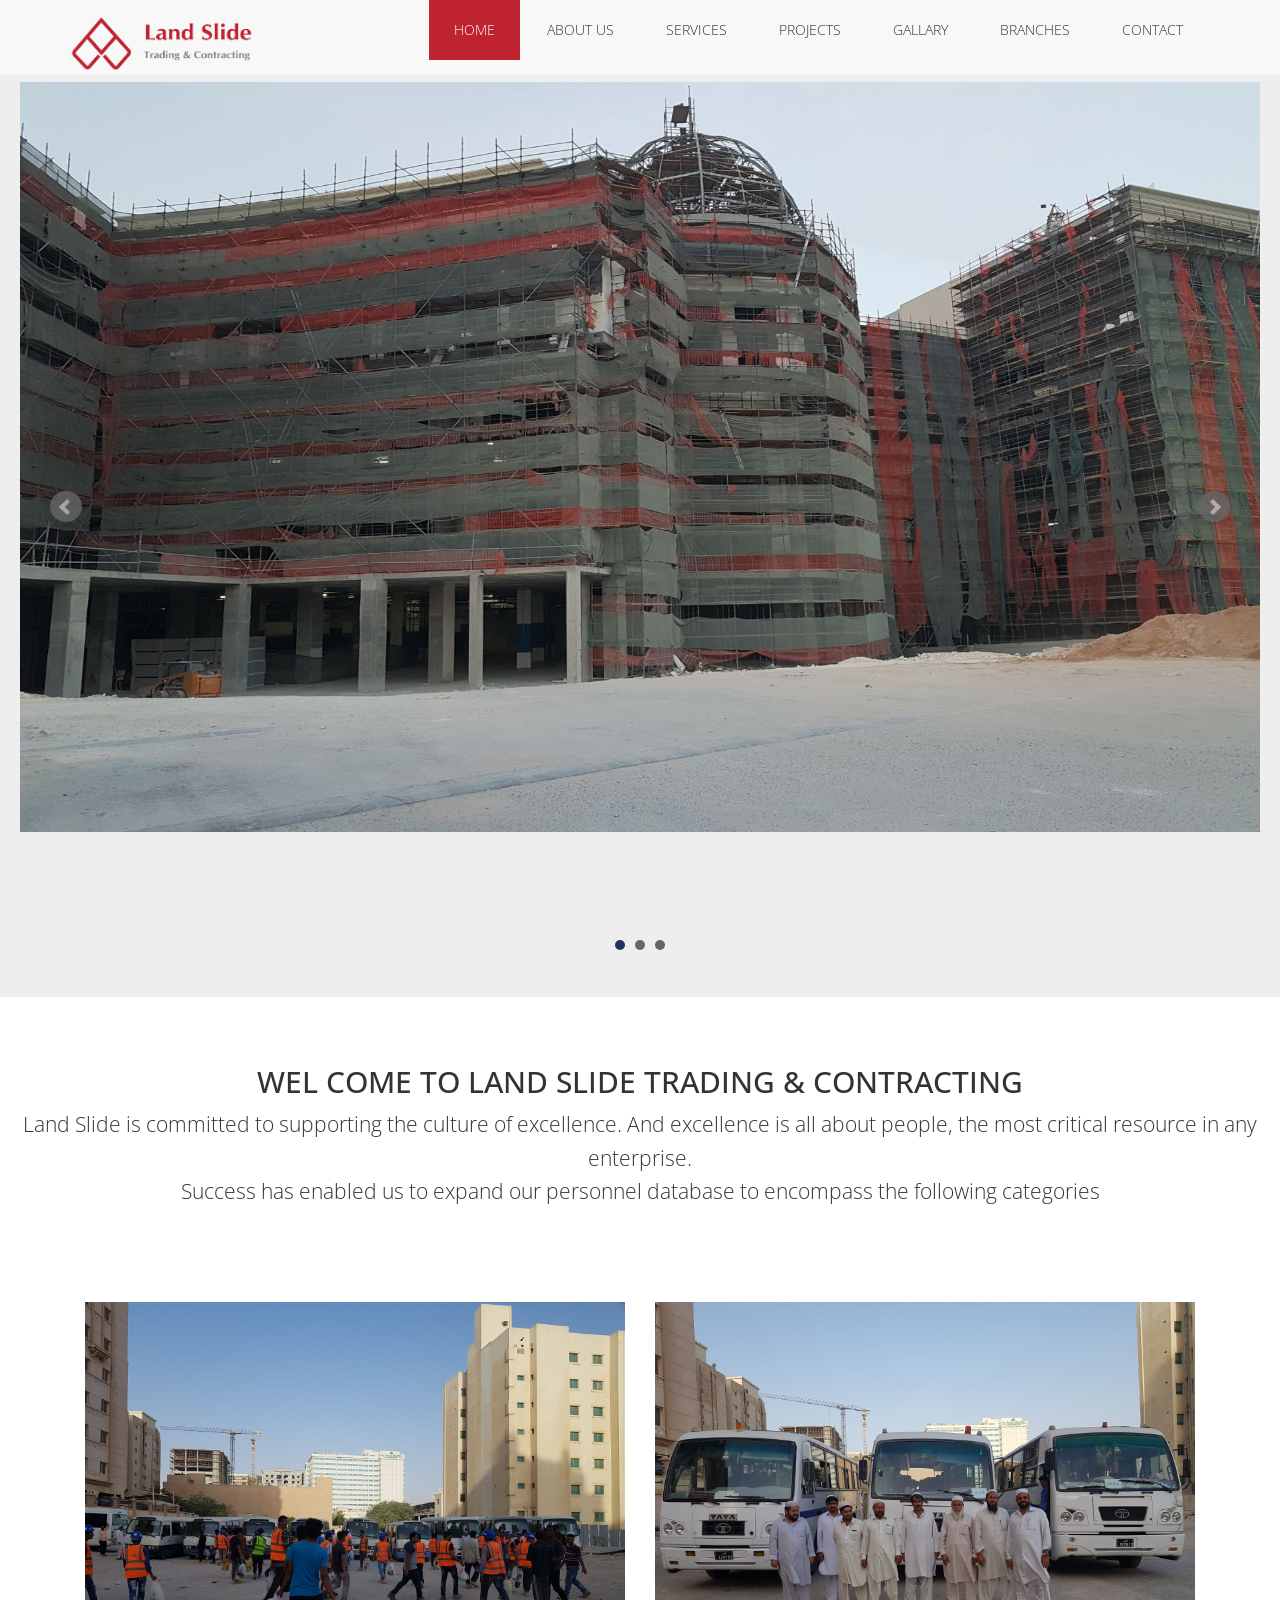
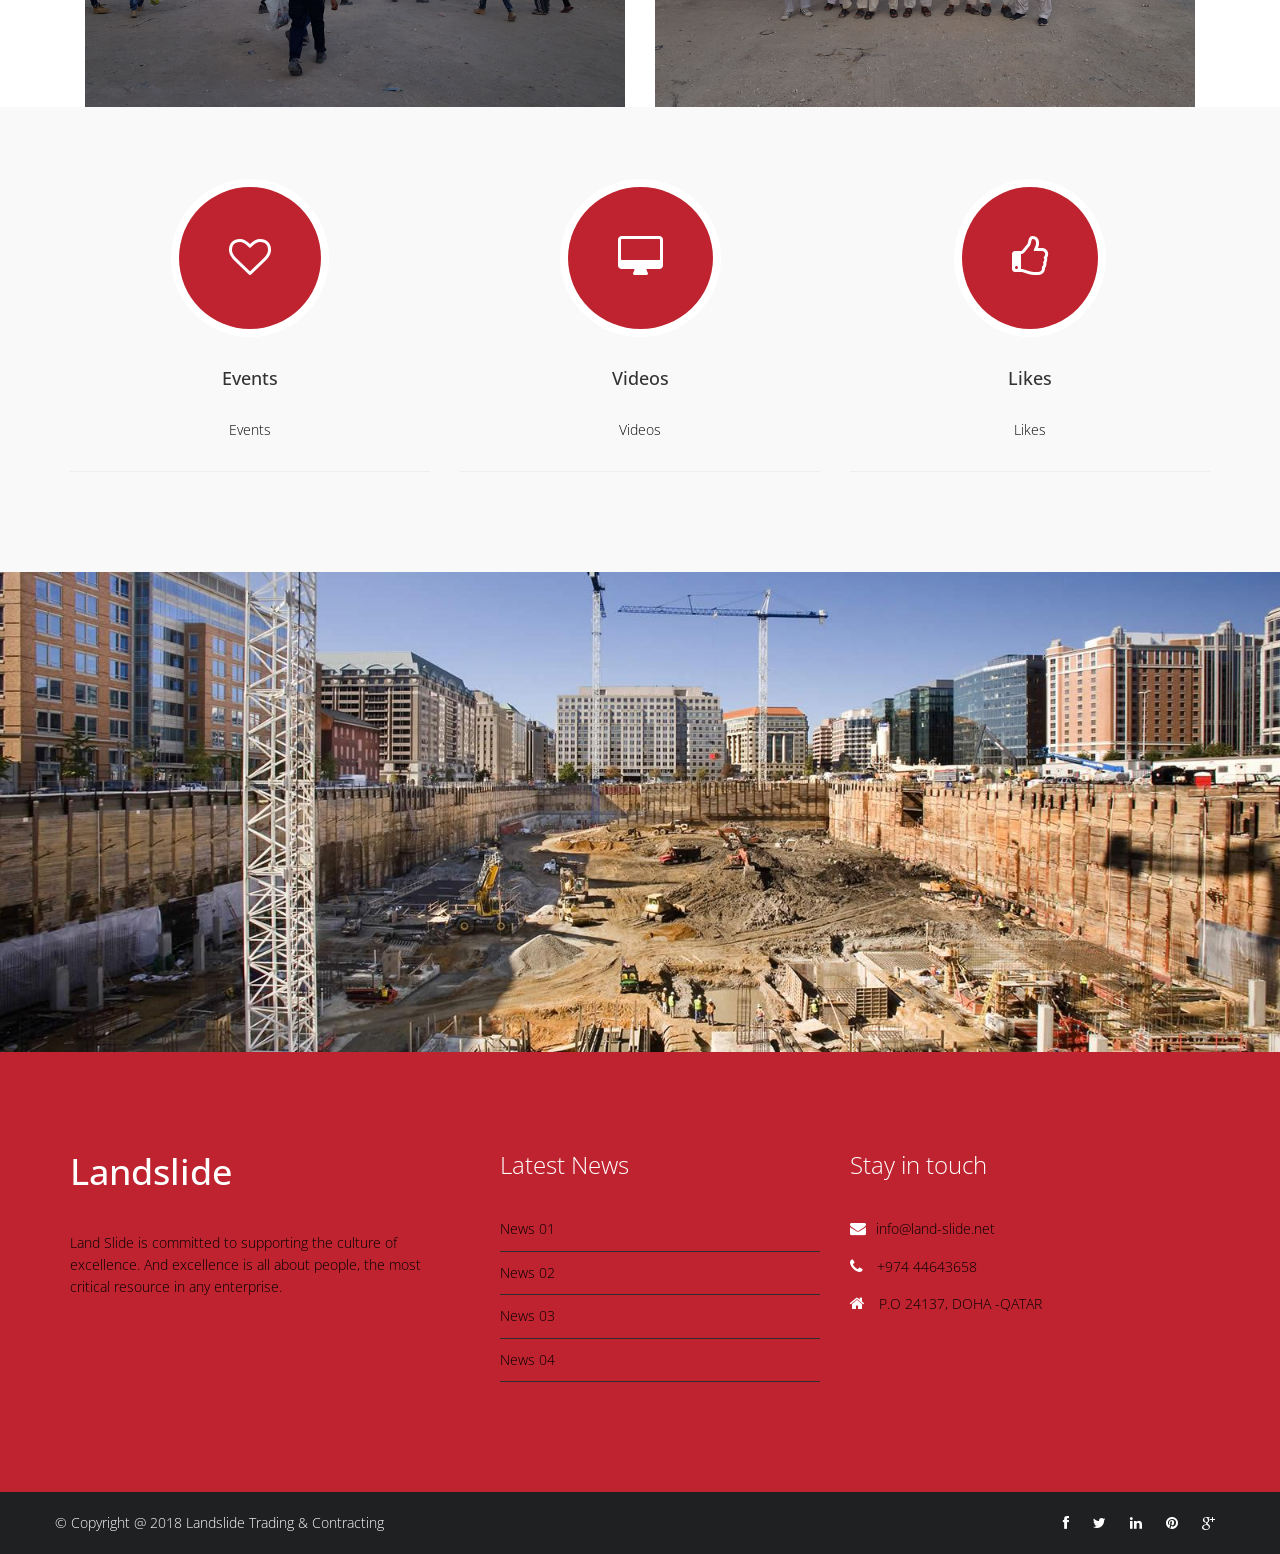
<file: index.html>
<!DOCTYPE html>
<html lang="en">
  <head>
    <meta charset="utf-8">
    <meta http-equiv="X-UA-Compatible" content="IE=edge">
    <meta name="viewport" content="width=device-width, initial-scale=1">
    <title>Landslide Trading & Contracting | Home</title>
	<link rel="shortcut icon" type="image/x-icon" href="img/portfolio/faviconicon-01.png">
    
    <!-- Bootstrap -->
    <link href="css/bootstrap.min.css" rel="stylesheet">
	<link rel="stylesheet" href="css/animate.css">
	<link rel="stylesheet" href="css/font-awesome.min.css">
	<link rel="stylesheet" href="css/jquery.bxslider.css">
	<link href="css/style.css" rel="stylesheet">
    <!-- HTML5 shim and Respond.js for IE8 support of HTML5 elements and media queries -->
    <!-- WARNING: Respond.js doesn't work if you view the page via file:// -->
    <!--[if lt IE 9]>
      <script src="https://oss.maxcdn.com/html5shiv/3.7.2/html5shiv.min.js"></script>
      <script src="https://oss.maxcdn.com/respond/1.4.2/respond.min.js"></script>
    <![endif]-->
  </head>
  <body>
	<nav class="navbar navbar-default navbar-fixed-top" role="navigation">
		<div class="container">
			<!-- Brand and toggle get grouped for better mobile display -->
			<div class="navbar-header">
				<button type="button" class="navbar-toggle collapsed" data-toggle="collapse" data-target=".navbar-collapse.collapse">
					<span class="sr-only">Toggle navigation</span>
					<span class="icon-bar"></span>
					<span class="icon-bar"></span>
					<span class="icon-bar"></span>
				</button>
				<a class="navbar-brand" href="index.html"><img src="img/portfolio/logo-01.png" height="58" width="185" alt=""/></a>
			</div>
			<div class="navbar-collapse collapse">							
				<div class="menu">
					<ul class="nav nav-tabs" role="tablist">
						<li role="presentation" class="active"><a href="index.html">Home</a></li>
						<li role="presentation"><a href="about_us.html">About Us</a></li>
						<li role="presentation"><a href="services.html">Services</a></li>
						<li role="presentation"><a href="projects.html">Projects</a></li>
                        <li role="presentation"><a href="gallery.html">Gallary</a></li>
                        <li role="presentation"><a href="branches.html">Branches</a></li>
						<li role="presentation"><a href="contact.html">Contact</a></li>						
					</ul>
				</div>
			</div>			
		</div>
	</nav>
	
	<div class="slider">
		<div class="img-responsive">
			<ul class="bxslider">				
				<li><img src="img/8.jpeg" height="750" width="1500" alt=""/></li>								
				<li><img src="img/gallery_photos/18.jpeg" height="850" width="1500" alt=""/></li>	
				<li><img src="img/gallery_photos/26.jpeg" height="850" width="1500" alt=""/></li>			
			</ul>
		</div>	
    </div>
	
	<div class="jumbotron">
		<h2>WEL COME TO LAND SLIDE TRADING & CONTRACTING </h2>
		<p>
		Land Slide is committed to supporting the culture of excellence. And excellence is all about people, the most critical resource in any enterprise. <br>
        Success has enabled us to expand our personnel database to encompass the following categories
	  </p>
	</div>
	
	<div class="container">
		<div class="col-md-6" >
			<img src="img/gallery_photos/14.jpeg" alt="" class="img-responsive" />
		</div>
		<div class="col-md-6" >
			<img src="img/gallery_photos/19.jpeg" alt="" class="img-responsive" />
		</div>
	</div>
	<section class="box">
		<div class="container">
			<div class="row">				
				<div class="col-md-4">
					<div class="wow bounceIn" data-wow-offset="0" data-wow-delay="0.4s">
						<div class="services">											
							<div class="icons">
								<i class="fa fa-heart-o fa-3x"></i>
							</div>
							<h4>Events</h4>	
							<p>
							Events
							</p>
						</div>
					</div>
					<hr>
				</div>
				
				<div class="col-md-4">
					<div class="wow bounceIn" data-wow-offset="0" data-wow-delay="0.8s">
						<div class="services">											
							<div class="icons">
								<i class="fa fa-desktop fa-3x"></i>
							</div>
							<h4>Videos</h4>
							<p>
							Videos
							</p>							
						</div>
					</div>
					<hr>
				</div>
				
				<div class="col-md-4">
					<div class="wow bounceIn" data-wow-offset="0" data-wow-delay="1.2s">
						<div class="services">												
							<div class="icons">
								<i class="fa fa-thumbs-o-up fa-3x"></i>
							</div>
							<h4>Likes</h4>
							<p>
							Likes
							</p>							
						</div>
					</div>
					<hr>
				</div>
				</div>
		</div>
	</section>
	
	<div class="gallery">
		<img src="img/9.jpg" alt="" class="img-responsive" />		
	</div>
	
	<footer>
		<div class="inner-footer">
			<div class="container">
				<div class="row">
					<div class="col-md-4 f-about">
						<a href="index.html"><h1>Landslide</h1></a>
						<p>Land Slide is committed to supporting the culture of excellence. And excellence is all about people, the most critical resource in any enterprise.</p>
						
					</div>
					<div class="col-md-4 l-posts">
						<h3 class="widgetheading">Latest News</h3>
						<ul>
							<li><a href="#">News 01</a></li>
							<li><a href="#">News 02</a></li>
							<li><a href="#">News 03</a></li>
							<li><a href="#">News 04</a></li>
						</ul>
					</div>
					<div class="col-md-4 f-contact">
						<h3 class="widgetheading">Stay in touch</h3>
						<a href="#"><p><i class="fa fa-envelope"></i>info@land-slide.net</p></a>
						<p><i class="fa fa-phone"></i> +974 44643658</p>
						<p><i class="fa fa-home"></i> P.O 24137, DOHA -QATAR </p>
					</div>
				</div>
			</div>
		</div>
			
		<div class="last-div">
			<div class="container">
				<div class="row">					
					<div class="copyright">
					© Copyright @ 2018 <a href="index.html">Landslide Trading & Contracting</a>
					</div>	
                    <!-- 
                        All links in the footer should remain intact. 
                        Licenseing information is available at: http://bootstraptaste.com/license/
                        You can buy this theme without footer links online at: http://bootstraptaste.com/buy/?theme=MeFamily
                    -->				
				
		
					<ul class="social-network">
						<li><a href="#" data-placement="top" title="Facebook"><i class="fa fa-facebook fa-1x"></i></a></li>
						<li><a href="#" data-placement="top" title="Twitter"><i class="fa fa-twitter fa-1x"></i></a></li>
						<li><a href="#" data-placement="top" title="Linkedin"><i class="fa fa-linkedin fa-1x"></i></a></li>
						<li><a href="#" data-placement="top" title="Pinterest"><i class="fa fa-pinterest fa-1x"></i></a></li>
						<li><a href="#" data-placement="top" title="Google plus"><i class="fa fa-google-plus fa-1x"></i></a></li>
					</ul>
				</div>
			</div>
		</div>		
	</footer>
	
    <!-- jQuery (necessary for Bootstrap's JavaScript plugins) -->
    <script src="js/jquery-2.1.1.min.js"></script>
    <!-- Include all compiled plugins (below), or include individual files as needed -->
    <script src="js/bootstrap.min.js"></script>
	<script src="js/wow.min.js"></script>
	<script src="js/jquery.easing.1.3.js"></script>
	<script src="js/jquery.bxslider.min.js"></script>
	<script src="js/jquery.isotope.min.js"></script>
	<script src="js/fancybox/jquery.fancybox.pack.js"></script>
	<script src="js/functions.js"></script>
	<script>
	wow = new WOW(
	 {
	
		}	) 
		.init();
	</script>
  </body>
</html>
</file>
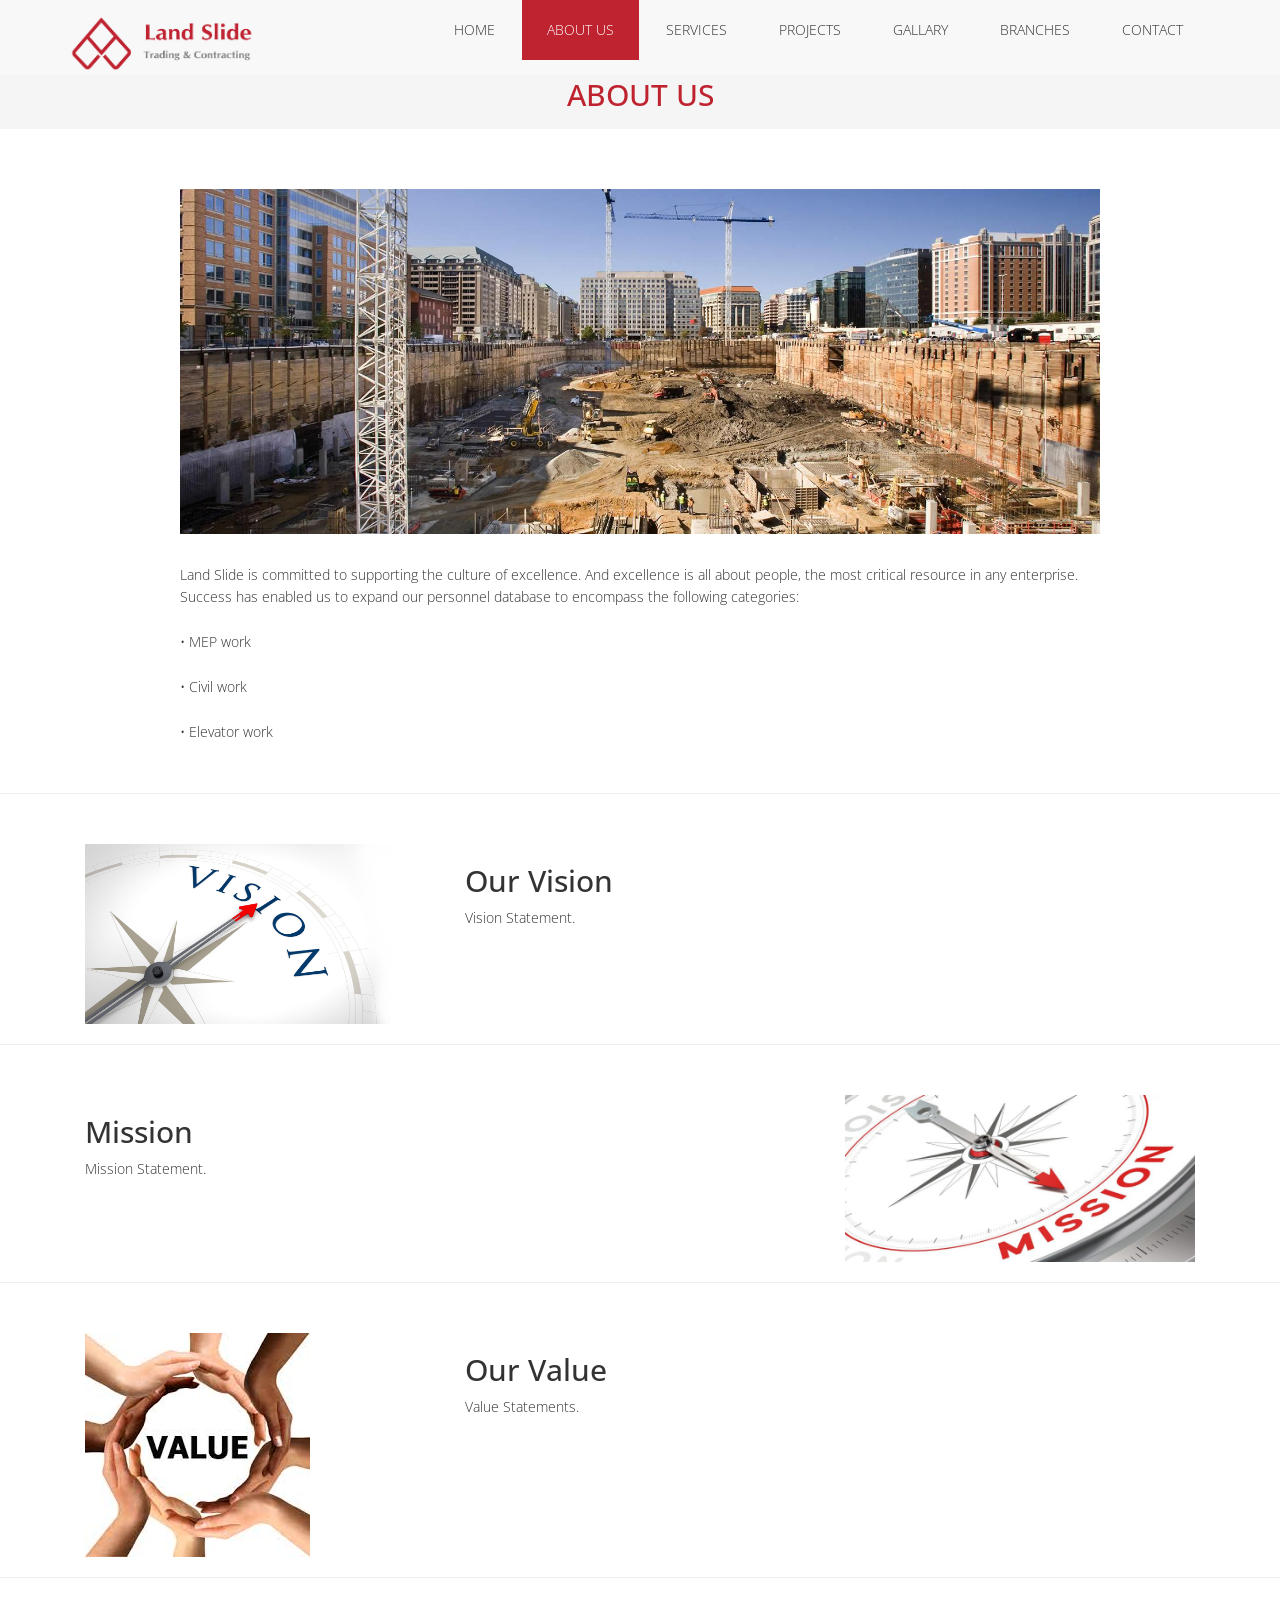
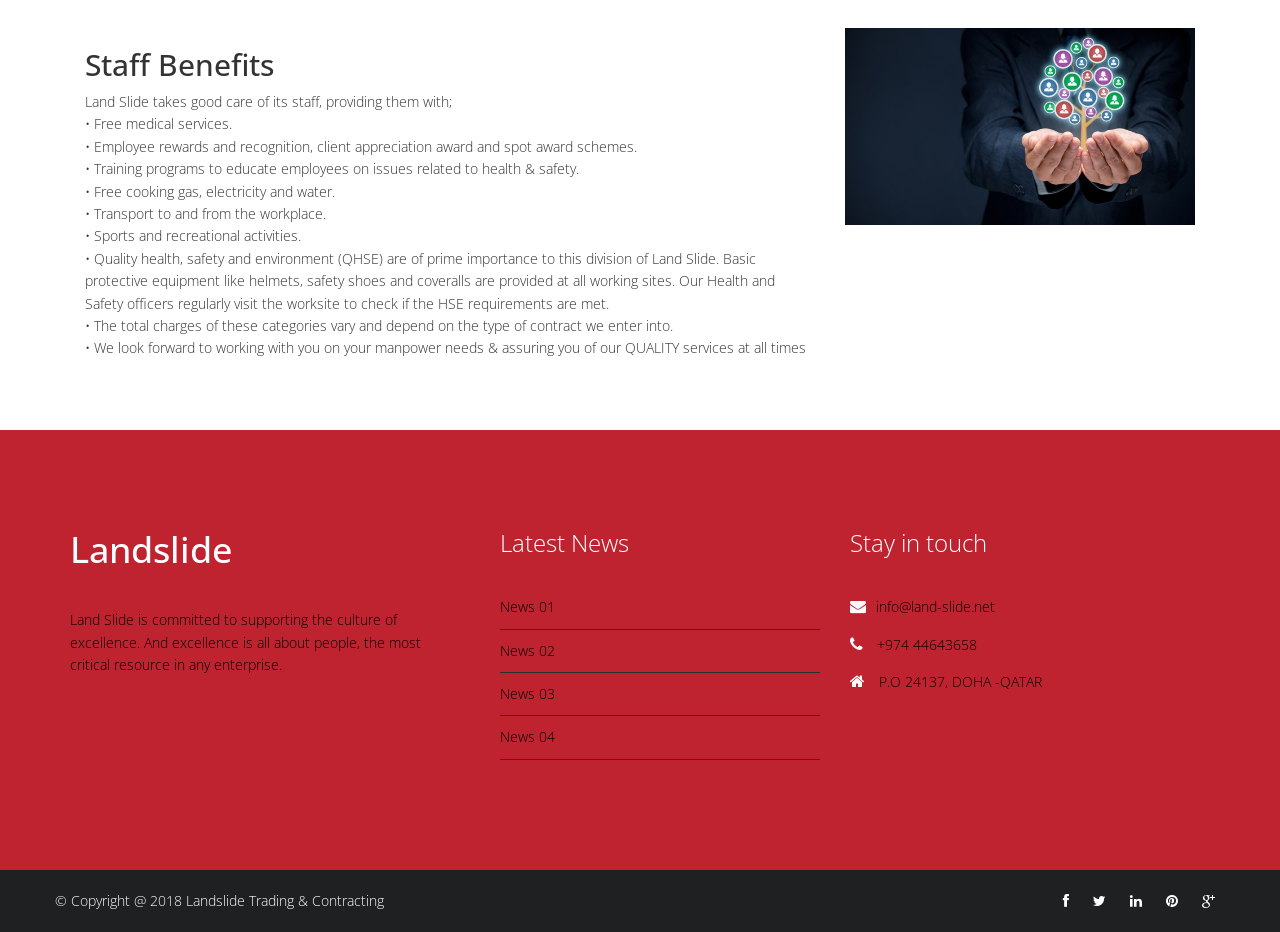
<file: about_us.html>
<!DOCTYPE html>
<html lang="en">
  <head>
    <meta charset="utf-8">
    <meta http-equiv="X-UA-Compatible" content="IE=edge">
    <meta name="viewport" content="width=device-width, initial-scale=1">
     <title>Landslide Trading & Contracting | About Us</title>
	<link rel="shortcut icon" type="image/x-icon" href="img/portfolio/faviconicon-01.png">

    <!-- Bootstrap -->
    <link href="css/bootstrap.min.css" rel="stylesheet">
	<link rel="stylesheet" href="css/animate.css">
	<link rel="stylesheet" href="css/font-awesome.min.css">
	<link rel="stylesheet" href="css/jquery.bxslider.css">
	<link href="css/style.css" rel="stylesheet">
    <!-- HTML5 shim and Respond.js for IE8 support of HTML5 elements and media queries -->
    <!-- WARNING: Respond.js doesn't work if you view the page via file:// -->
    <!--[if lt IE 9]>
      <script src="https://oss.maxcdn.com/html5shiv/3.7.2/html5shiv.min.js"></script>
      <script src="https://oss.maxcdn.com/respond/1.4.2/respond.min.js"></script>
    <![endif]-->
  </head>
  <body>
	<nav class="navbar navbar-default navbar-fixed-top" role="navigation">
		<div class="container">
			<!-- Brand and toggle get grouped for better mobile display -->
			<div class="navbar-header">
				<button type="button" class="navbar-toggle collapsed" data-toggle="collapse" data-target=".navbar-collapse.collapse">
					<span class="sr-only">Toggle navigation</span>
					<span class="icon-bar"></span>
					<span class="icon-bar"></span>
					<span class="icon-bar"></span>
				</button>
				<a class="navbar-brand" href="index.html"><img src="img/portfolio/logo-01.png" height="58" width="185" alt=""/></a>
			</div>
			<div class="navbar-collapse collapse">							
				<div class="menu">
					<ul class="nav nav-tabs" role="tablist">
						<li role="presentation"><a href="index.html">Home</a></li>
						<li role="presentation" class="active"><a href="about_us.html">About Us</a></li>
						<li role="presentation"><a href="services.html">Services</a></li>
						<li role="presentation"><a href="projects.html">Projects</a></li>
                        <li role="presentation"><a href="gallery.html">Gallary</a></li>
                        <li role="presentation"><a href="branches.html">Branches</a></li>
						<li role="presentation"><a href="contact.html">Contact</a></li>					
					</ul>
				</div>
			</div>			
		</div>
	</nav>
	
	<div class="breadcrumb">
		<h2>ABOUT US</h2>
	</div>
	<div class="ourstory">
		<div class="container">
			<div class="col-md-10 col-md-offset-1" >
				<img src="img/9.jpg" alt="" class="img-responsive" />	
				<p>
				Land Slide is committed to supporting the culture of excellence. And excellence is all about people, the most critical resource in any enterprise. Success has enabled us to expand our personnel database to encompass the following categories: <br><br>
•	MEP work <br><br>
•	Civil work <br><br>
•	Elevator work
				</p>
		  </div>		
		</div>
	</div>
	<hr>
	<div class="container">
		<div class="col-md-4" >				
			<img src="img/vision.jpg" alt="" class="img-responsive" />					
		</div>
		<div class="col-md-8" >	
			<h2>Our Vision</h2>
			<p>
			Vision Statement.
			</p>				
		</div>
	</div>
	<hr>
	<div class="container">
		<div class="col-md-8" >	
			<h2>Mission</h2>
			<p>
			Mission Statement.
			</p>				
		</div>
		<div class="col-md-4" >	
			<img src="img/mision.jpg" alt="" class="img-responsive" />				
		</div>
	</div>
	<hr>
	<div class="container">
		<div class="col-md-4" >				
			<img src="img/value.jpg" alt="" class="img-responsive" />					
		</div>
		<div class="col-md-8" >	
			<h2>Our Value</h2>
			<p>
			Value Statements.
			</p>				
		</div>
	</div>
	<hr>
	<div class="profile">
		<div class="container">
			<div class="col-md-8" >	
				<h2>Staff Benefits</h2>
                <p>
			      Land Slide takes good care of its staff, providing them with;  <br>
			      •		Free medical services.<br>
			      •		Employee rewards and recognition, client appreciation award and spot award schemes.<br>
			      •		Training programs to educate employees on issues related to health & safety.<br>
			      •		Free cooking gas, electricity and water.<br>
			      •		Transport to and from the workplace. <br>
			      •		Sports and recreational activities.<br>
			      •		Quality health, safety and environment (QHSE) are of prime importance to this division of Land Slide. Basic protective equipment like helmets, safety shoes and coveralls are provided at all working sites. Our Health and Safety officers regularly visit the worksite to check if the HSE requirements are met.<br>
			      •		The total charges of these categories vary and depend on the type of contract we enter into.<br>
			      •		We look forward to working with you on your manpower needs & assuring you of our QUALITY services at all times<br>
				    
		      </p>
            </div>
			<div class="col-md-4" >	
				<img src="img/staff_care.jpg" alt="" class="img-responsive" />				
			</div>
		</div>
	</div>
		
	<footer>
		<div class="inner-footer">
			<div class="container">
				<div class="row">
					<div class="col-md-4 f-about">
						<a href="index.html"><h1>Landslide</h1></a>
						<p>Land Slide is committed to supporting the culture of excellence. And excellence is all about people, the most critical resource in any enterprise.</p>
						
					</div>
					<div class="col-md-4 l-posts">
						<h3 class="widgetheading">Latest News</h3>
						<ul>
							<li><a href="#">News 01</a></li>
							<li><a href="#">News 02</a></li>
							<li><a href="#">News 03</a></li>
							<li><a href="#">News 04</a></li>
						</ul>
					</div>
					<div class="col-md-4 f-contact">
						<h3 class="widgetheading">Stay in touch</h3>
						<a href="#"><p><i class="fa fa-envelope"></i>info@land-slide.net</p></a>
						<p><i class="fa fa-phone"></i> +974 44643658</p>
						<p><i class="fa fa-home"></i> P.O 24137, DOHA -QATAR </p>
					</div>
				</div>
			</div>
		</div>
			
		<div class="last-div">
			<div class="container">
				<div class="row">					
					<div class="copyright">
					© Copyright @ 2018 <a href="index.html">Landslide Trading & Contracting</a>
					</div>	
                    <!-- 
                        All links in the footer should remain intact. 
                        Licenseing information is available at: http://bootstraptaste.com/license/
                        You can buy this theme without footer links online at: http://bootstraptaste.com/buy/?theme=MeFamily
                    -->				
				
		
					<ul class="social-network">
						<li><a href="#" data-placement="top" title="Facebook"><i class="fa fa-facebook fa-1x"></i></a></li>
						<li><a href="#" data-placement="top" title="Twitter"><i class="fa fa-twitter fa-1x"></i></a></li>
						<li><a href="#" data-placement="top" title="Linkedin"><i class="fa fa-linkedin fa-1x"></i></a></li>
						<li><a href="#" data-placement="top" title="Pinterest"><i class="fa fa-pinterest fa-1x"></i></a></li>
						<li><a href="#" data-placement="top" title="Google plus"><i class="fa fa-google-plus fa-1x"></i></a></li>
					</ul>
				</div>
			</div>
		</div>		
	</footer>
	
    <!-- jQuery (necessary for Bootstrap's JavaScript plugins) -->
    <script src="js/jquery-2.1.1.min.js"></script>
    <!-- Include all compiled plugins (below), or include individual files as needed -->
    <script src="js/bootstrap.min.js"></script>
	<script src="js/wow.min.js"></script>
	<script src="js/jquery.easing.1.3.js"></script>
	<script src="js/jquery.bxslider.min.js"></script>
	<script src="js/jquery.isotope.min.js"></script>
	<script src="js/fancybox/jquery.fancybox.pack.js"></script>
	<script src="js/functions.js"></script>
	<script>
	wow = new WOW(
	 {
	
		}	) 
		.init();
	</script>
  </body>
</html>
</file>
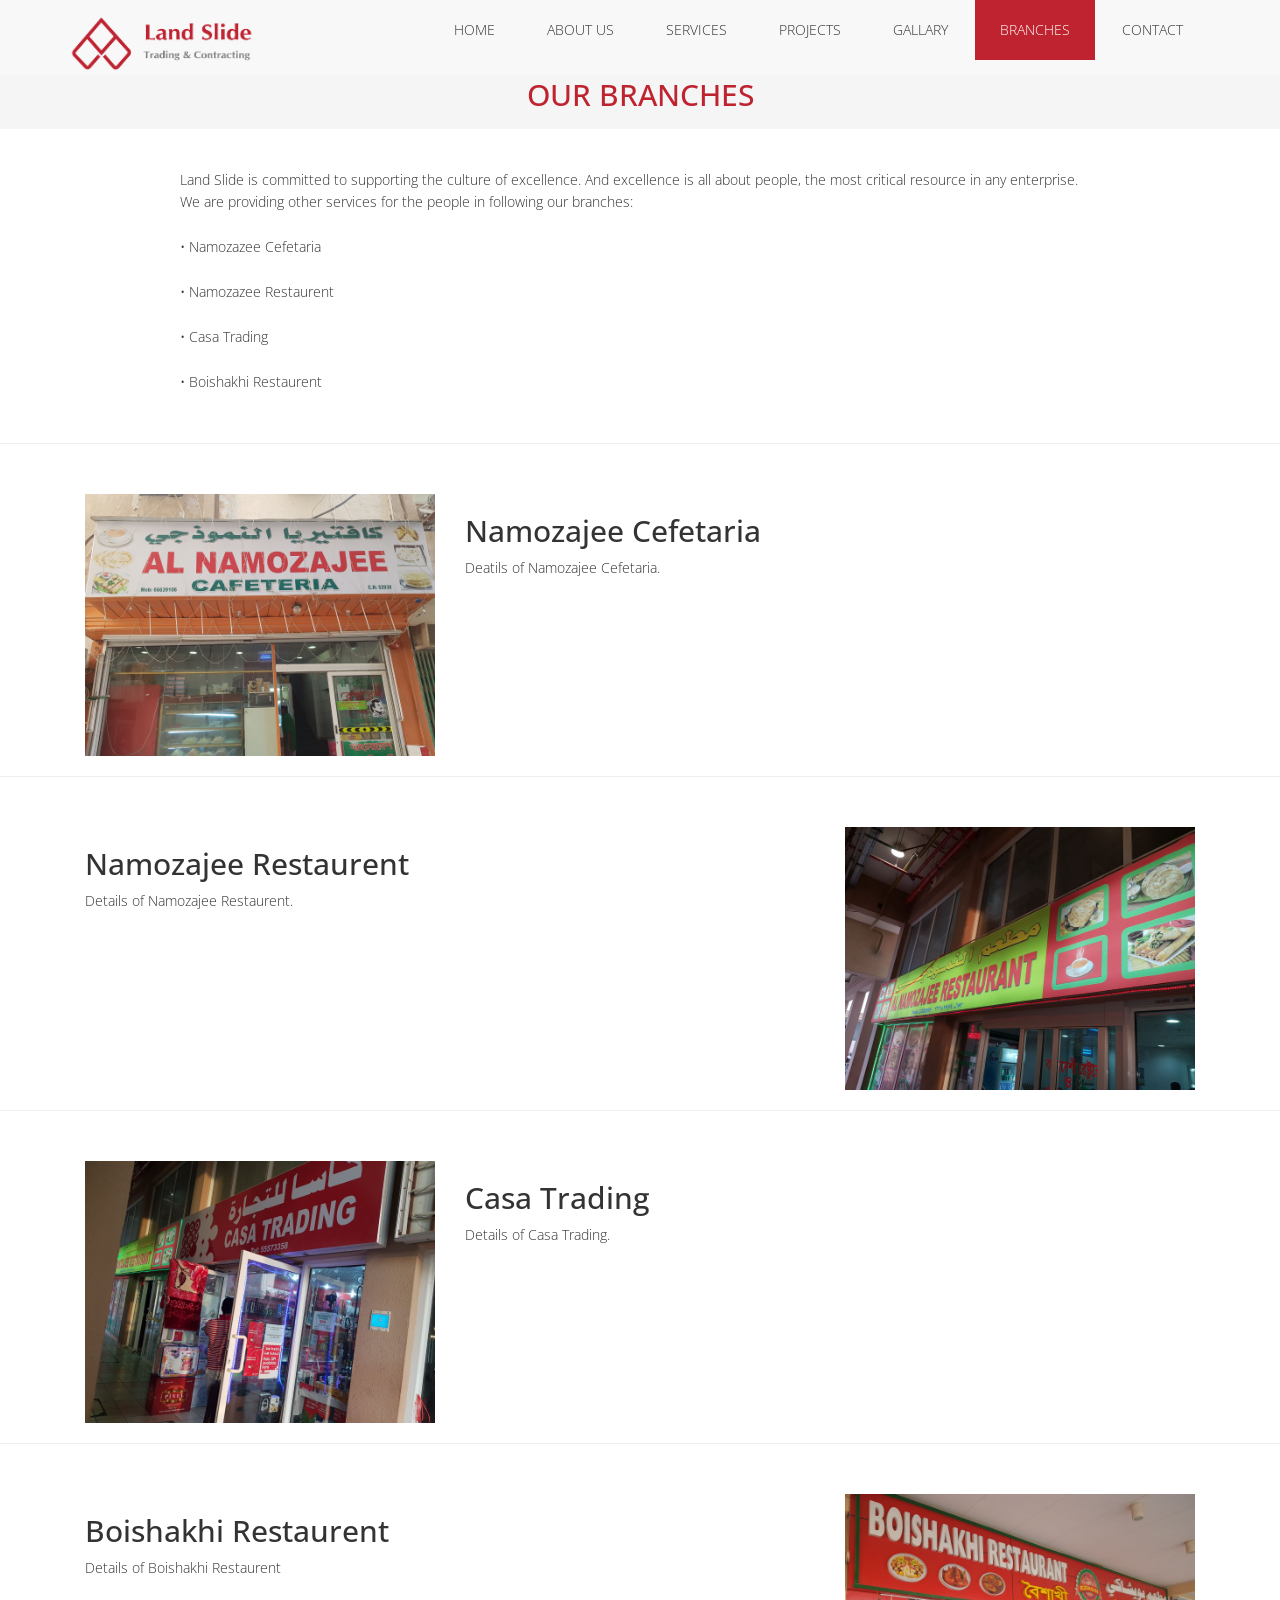
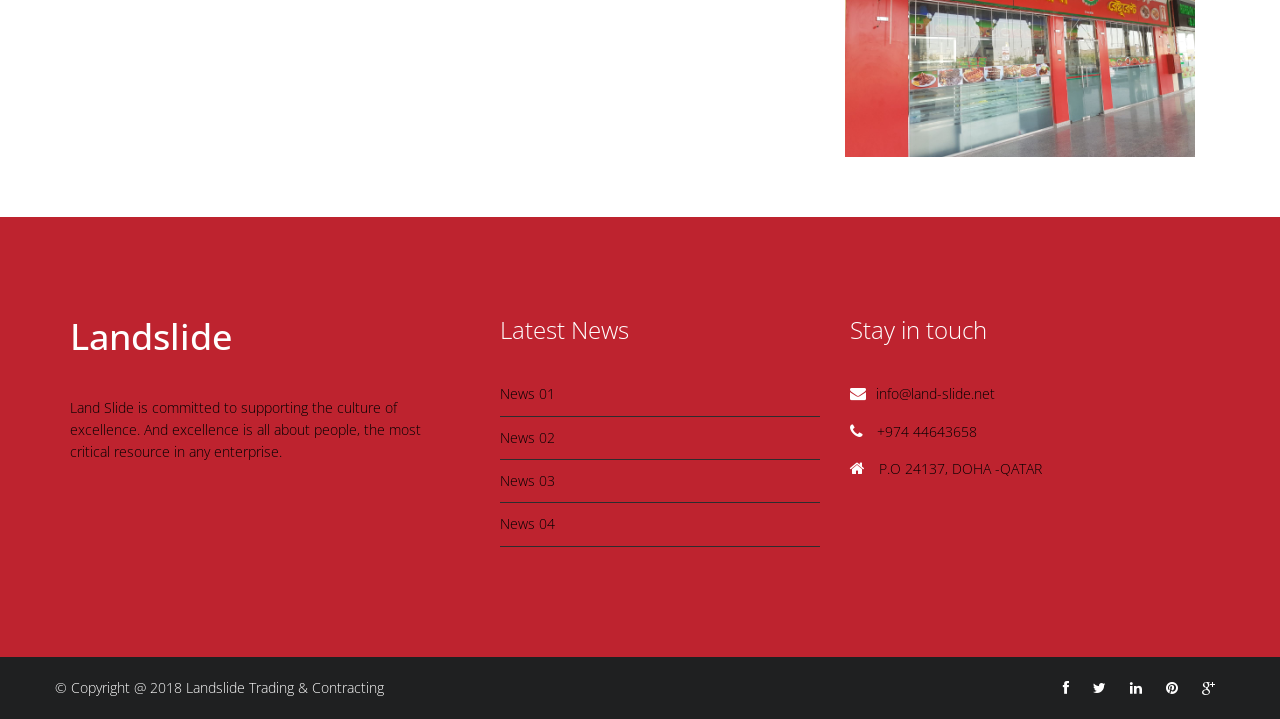
<file: branches.html>
<!DOCTYPE html>
<html lang="en">
  <head>
    <meta charset="utf-8">
    <meta http-equiv="X-UA-Compatible" content="IE=edge">
    <meta name="viewport" content="width=device-width, initial-scale=1">
     <title>Landslide Trading & Contracting | Branches</title>
	<link rel="shortcut icon" type="image/x-icon" href="img/portfolio/faviconicon-01.png">

    <!-- Bootstrap -->
    <link href="css/bootstrap.min.css" rel="stylesheet">
	<link rel="stylesheet" href="css/animate.css">
	<link rel="stylesheet" href="css/font-awesome.min.css">
	<link rel="stylesheet" href="css/jquery.bxslider.css">
	<link href="css/style.css" rel="stylesheet">
    <!-- HTML5 shim and Respond.js for IE8 support of HTML5 elements and media queries -->
    <!-- WARNING: Respond.js doesn't work if you view the page via file:// -->
    <!--[if lt IE 9]>
      <script src="https://oss.maxcdn.com/html5shiv/3.7.2/html5shiv.min.js"></script>
      <script src="https://oss.maxcdn.com/respond/1.4.2/respond.min.js"></script>
    <![endif]-->
  </head>
  <body>
	<nav class="navbar navbar-default navbar-fixed-top" role="navigation">
		<div class="container">
			<!-- Brand and toggle get grouped for better mobile display -->
			<div class="navbar-header">
				<button type="button" class="navbar-toggle collapsed" data-toggle="collapse" data-target=".navbar-collapse.collapse">
					<span class="sr-only">Toggle navigation</span>
					<span class="icon-bar"></span>
					<span class="icon-bar"></span>
					<span class="icon-bar"></span>
				</button>
				<a class="navbar-brand" href="index.html"><img src="img/portfolio/logo-01.png" height="58" width="185" alt=""/></a>
			</div>
			<div class="navbar-collapse collapse">							
				<div class="menu">
					<ul class="nav nav-tabs" role="tablist">
						<li role="presentation"><a href="index.html">Home</a></li>
						<li role="presentation"><a href="about_us.html">About Us</a></li>
						<li role="presentation"><a href="services.html">Services</a></li>
						<li role="presentation"><a href="projects.html">Projects</a></li>
                        <li role="presentation"><a href="gallery.html">Gallary</a></li>
                        <li role="presentation" class="active"><a href="branches.html">Branches</a></li>
						<li role="presentation"><a href="contact.html">Contact</a></li>						
					</ul>
				</div>
			</div>			
		</div>
	</nav>
	
	<div class="breadcrumb">
		<h2>OUR BRANCHES</h2>
	</div>
	<div class="ourstory">
		<div class="container">
			<div class="col-md-10 col-md-offset-1" >	
				<p>
				Land Slide is committed to supporting the culture of excellence. And excellence is all about people, the most critical resource in any enterprise. We are providing other services for the people in following our branches: <br><br>
•	Namozazee Cefetaria <br><br>
•	Namozazee Restaurent <br><br>
•	Casa Trading <br><br>
•	Boishakhi Restaurent
				</p>
		  </div>		
		</div>
	</div>
	<hr>
	<div class="container">
		<div class="col-md-4" >				
			<img src="img/gallery_photos/06.jpeg" alt="" class="img-responsive" />					
		</div>
		<div class="col-md-8" >	
			<h2>Namozajee Cefetaria</h2>
			<p>
			Deatils of Namozajee Cefetaria.
			</p>				
		</div>
	</div>
	<hr>
	<div class="container">
		<div class="col-md-8" >	
			<h2>Namozajee Restaurent</h2>
			<p>
			Details of Namozajee Restaurent.
			</p>				
		</div>
		<div class="col-md-4" >	
			<img src="img/gallery_photos/25.jpeg" alt="" class="img-responsive" />				
		</div>
	</div>
	<hr>
	<div class="container">
		<div class="col-md-4" >				
			<img src="img/gallery_photos/24.jpeg" alt="" class="img-responsive" />					
		</div>
		<div class="col-md-8" >	
			<h2>Casa Trading</h2>
			<p>
			Details of Casa Trading.
			</p>				
		</div>
	</div>
	<hr>
	<div class="profile">
		<div class="container">
			<div class="col-md-8" >	
				<h2>Boishakhi Restaurent</h2>
                <p>
			      Details of Boishakhi Restaurent  <br>
			      </p>
            </div>
			<div class="col-md-4" >	
				<img src="img/gallery_photos/11.jpeg" alt="" class="img-responsive" />				
			</div>
		</div>
	</div>
		
	<footer>
		<div class="inner-footer">
			<div class="container">
				<div class="row">
					<div class="col-md-4 f-about">
						<a href="index.html"><h1>Landslide</h1></a>
						<p>Land Slide is committed to supporting the culture of excellence. And excellence is all about people, the most critical resource in any enterprise.</p>
						
					</div>
					<div class="col-md-4 l-posts">
						<h3 class="widgetheading">Latest News</h3>
						<ul>
							<li><a href="#">News 01</a></li>
							<li><a href="#">News 02</a></li>
							<li><a href="#">News 03</a></li>
							<li><a href="#">News 04</a></li>
						</ul>
					</div>
					<div class="col-md-4 f-contact">
						<h3 class="widgetheading">Stay in touch</h3>
						<a href="#"><p><i class="fa fa-envelope"></i>info@land-slide.net</p></a>
						<p><i class="fa fa-phone"></i> +974 44643658</p>
						<p><i class="fa fa-home"></i> P.O 24137, DOHA -QATAR </p>
					</div>
				</div>
			</div>
		</div>
			
		<div class="last-div">
			<div class="container">
				<div class="row">					
					<div class="copyright">
					© Copyright @ 2018 <a href="index.html">Landslide Trading & Contracting</a>
					</div>	
                    <!-- 
                        All links in the footer should remain intact. 
                        Licenseing information is available at: http://bootstraptaste.com/license/
                        You can buy this theme without footer links online at: http://bootstraptaste.com/buy/?theme=MeFamily
                    -->				
				
		
					<ul class="social-network">
						<li><a href="#" data-placement="top" title="Facebook"><i class="fa fa-facebook fa-1x"></i></a></li>
						<li><a href="#" data-placement="top" title="Twitter"><i class="fa fa-twitter fa-1x"></i></a></li>
						<li><a href="#" data-placement="top" title="Linkedin"><i class="fa fa-linkedin fa-1x"></i></a></li>
						<li><a href="#" data-placement="top" title="Pinterest"><i class="fa fa-pinterest fa-1x"></i></a></li>
						<li><a href="#" data-placement="top" title="Google plus"><i class="fa fa-google-plus fa-1x"></i></a></li>
					</ul>
				</div>
			</div>
		</div>		
	</footer>
	
    <!-- jQuery (necessary for Bootstrap's JavaScript plugins) -->
    <script src="js/jquery-2.1.1.min.js"></script>
    <!-- Include all compiled plugins (below), or include individual files as needed -->
    <script src="js/bootstrap.min.js"></script>
	<script src="js/wow.min.js"></script>
	<script src="js/jquery.easing.1.3.js"></script>
	<script src="js/jquery.bxslider.min.js"></script>
	<script src="js/jquery.isotope.min.js"></script>
	<script src="js/fancybox/jquery.fancybox.pack.js"></script>
	<script src="js/functions.js"></script>
	<script>
	wow = new WOW(
	 {
	
		}	) 
		.init();
	</script>
  </body>
</html>
</file>
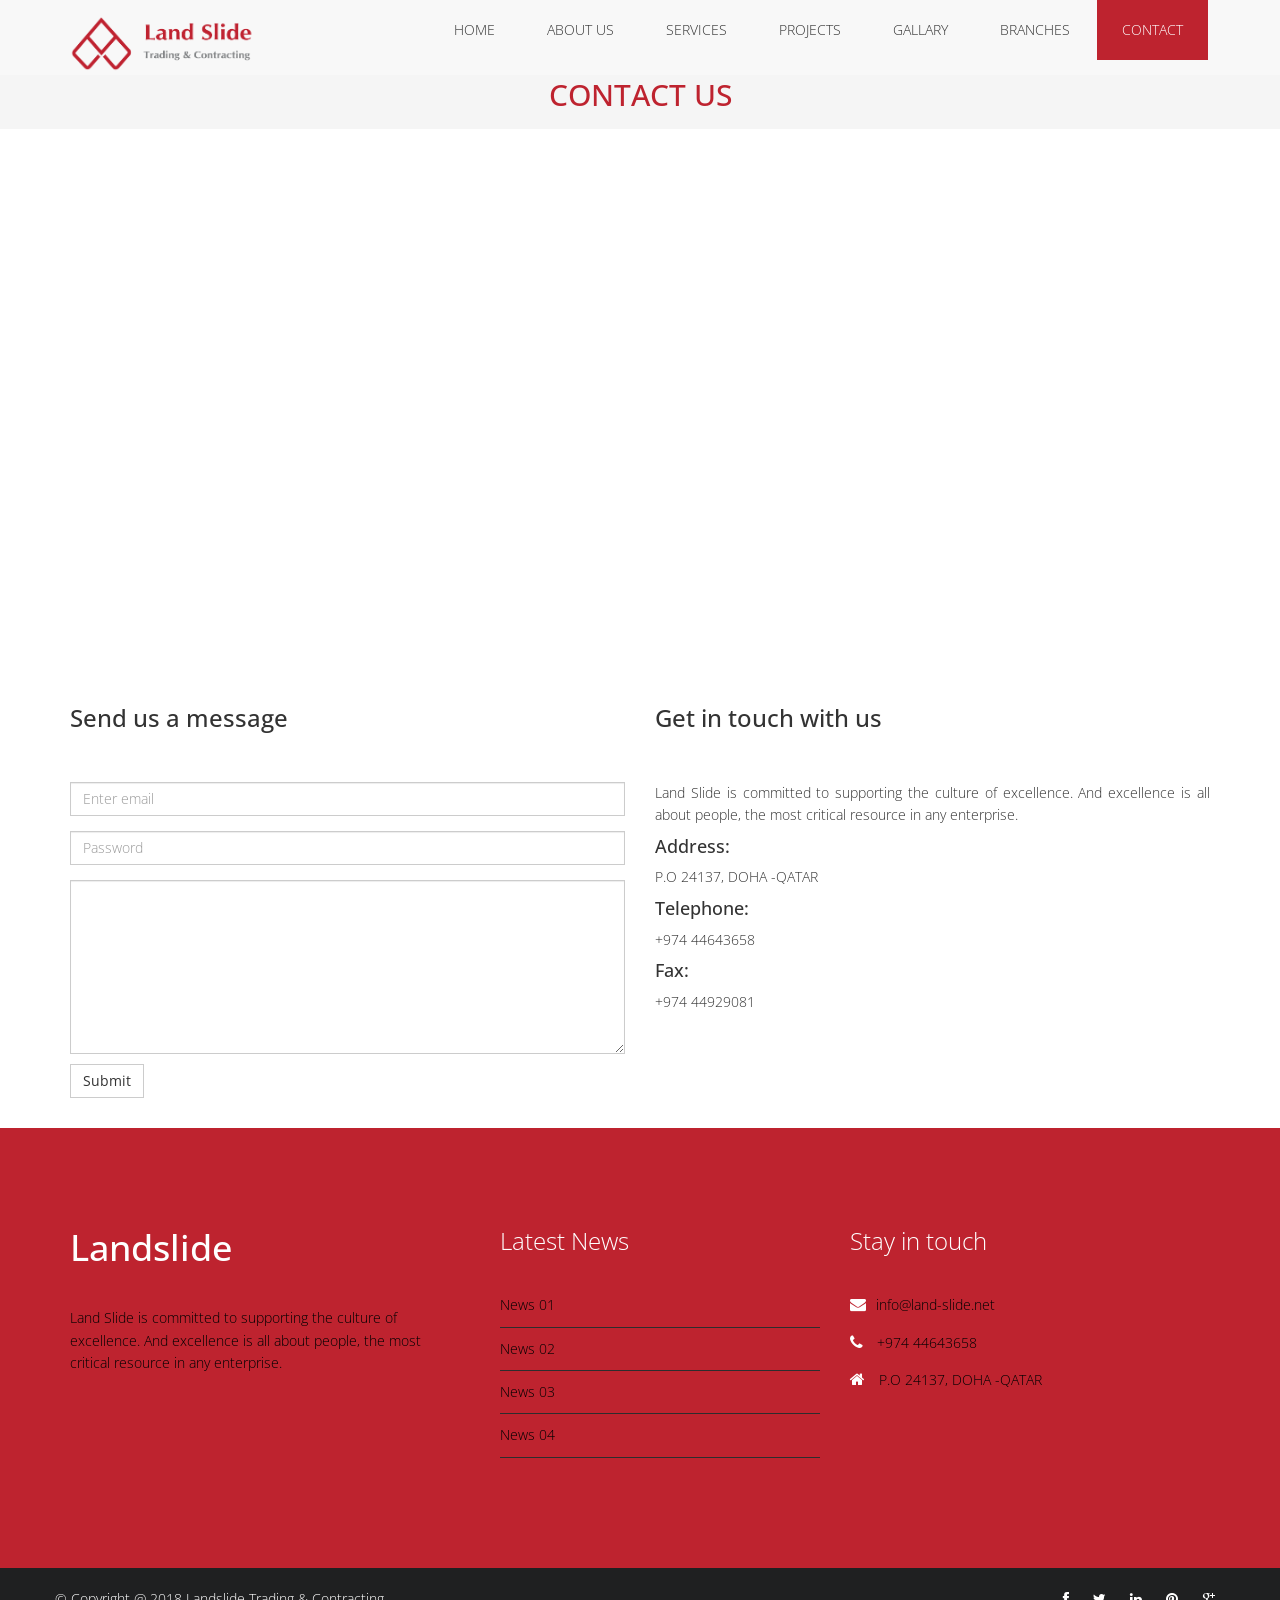
<file: contact.html>
<!DOCTYPE html>
<html lang="en">
  <head>
    <meta charset="utf-8">
    <meta http-equiv="X-UA-Compatible" content="IE=edge">
    <meta name="viewport" content="width=device-width, initial-scale=1">
    <title>Landslide Trading & Contracting | Contact Us</title>
	<link rel="shortcut icon" type="image/x-icon" href="img/portfolio/faviconicon-01.png">
    
    <!-- Bootstrap -->
    <link href="css/bootstrap.min.css" rel="stylesheet">
	<link rel="stylesheet" href="css/animate.css">
	<link rel="stylesheet" href="css/font-awesome.min.css">
	<link rel="stylesheet" href="css/jquery.bxslider.css">
	<link rel="stylesheet" type="text/css" href="css/isotope.css" media="screen" />	
	<link rel="stylesheet" href="js/fancybox/jquery.fancybox.css" type="text/css" media="screen" />
	<link href="css/style.css" rel="stylesheet">
    <!-- HTML5 shim and Respond.js for IE8 support of HTML5 elements and media queries -->
    <!-- WARNING: Respond.js doesn't work if you view the page via file:// -->
    <!--[if lt IE 9]>
      <script src="https://oss.maxcdn.com/html5shiv/3.7.2/html5shiv.min.js"></script>
      <script src="https://oss.maxcdn.com/respond/1.4.2/respond.min.js"></script>
    <![endif]-->
  </head>
  <body>
	<nav class="navbar navbar-default navbar-fixed-top" role="navigation">
		<div class="container">
			<!-- Brand and toggle get grouped for better mobile display -->
			<div class="navbar-header">
				<button type="button" class="navbar-toggle collapsed" data-toggle="collapse" data-target=".navbar-collapse.collapse">
					<span class="sr-only">Toggle navigation</span>
					<span class="icon-bar"></span>
					<span class="icon-bar"></span>
					<span class="icon-bar"></span>
				</button>
				<a class="navbar-brand" href="index.html"><img src="img/portfolio/logo-01.png" height="58" width="185" alt=""/></a>
			</div>
			<div class="navbar-collapse collapse">							
				<div class="menu">
					<ul class="nav nav-tabs" role="tablist">
						<li role="presentation"><a href="index.html">Home</a></li>
						<li role="presentation"><a href="about_us.html">About Us</a></li>
						<li role="presentation"><a href="services.html">Services</a></li>
						<li role="presentation"><a href="projects.html">Projects</a></li>
                        <li role="presentation"><a href="gallery.html">Gallary</a></li>
                        <li role="presentation"><a href="branches.html">Branches</a></li>
						<li role="presentation" class="active"><a href="contact.html">Contact</a></li>						
					</ul>
				</div>
			</div>			
		</div>
	</nav>
	
	<div class="breadcrumb">
		<h2>CONTACT US</h2>
	</div>
	
	<div class="map">
    <iframe src="https://maps.google.com/maps?f=q&amp;source=s_q&amp;hl=en&amp;geocode=&amp;q=doha,+Capital+Region,+qatar&amp;aq=3&amp;oq=kuningan+&amp;sll=25.2642346,51.5417539&amp;sspn=25.2642346,51.5417539&amp;ie=UTF8&amp;hq=&amp;hnear=Kuningan&amp;t=m&amp;z=14&amp;ll=25.2642346,51.54175397&amp;output=embed">
		</iframe>
   			<div class="container">
			<div class="row">
				<div class="col-lg-6">
					<div class="recent">
						<h3>Send us a message</h3>
					</div>		
					<form role="form">
						<div class="form-group">						
							<input type="email" class="form-control" id="exampleInputEmail1" placeholder="Enter email">
						</div>
						<div class="form-group">
							<input type="password" class="form-control" id="exampleInputPassword1" placeholder="Password">
						</div>
						
						<textarea class="form-control" rows="8"></textarea>
						<button type="submit" class="btn btn-default">Submit</button>
					</form>
				</div>
				
				<div class="col-lg-6">
					<div class="recent">
						<h3>Get in touch with us</h3>
					</div>
					<div class="">
						<p align="justify">Land Slide is committed to supporting the culture of excellence. And excellence is all about people, the most critical resource in any enterprise.</p>
						
					  <h4>Address:</h4>P.O 24137, DOHA -QATAR<br>
						<h4>Telephone:</h4>+974 44643658</br>
						<h4>Fax:</h4>+974 44929081
					</div>										
				</div>			
			</div>
		</div>
		
	<footer>
		<div class="inner-footer">
			<div class="container">
				<div class="row">
					<div class="col-md-4 f-about">
						<a href="index.html"><h1>Landslide</h1></a>
						<p>Land Slide is committed to supporting the culture of excellence. And excellence is all about people, the most critical resource in any enterprise.</p>
						
					</div>
					<div class="col-md-4 l-posts">
						<h3 class="widgetheading">Latest News</h3>
						<ul>
							<li><a href="#">News 01</a></li>
							<li><a href="#">News 02</a></li>
							<li><a href="#">News 03</a></li>
							<li><a href="#">News 04</a></li>
						</ul>
					</div>
					<div class="col-md-4 f-contact">
						<h3 class="widgetheading">Stay in touch</h3>
						<a href="#"><p><i class="fa fa-envelope"></i>info@land-slide.net</p></a>
						<p><i class="fa fa-phone"></i> +974 44643658</p>
						<p><i class="fa fa-home"></i> P.O 24137, DOHA -QATAR </p>
					</div>
				</div>
			</div>
		</div>
			
		<div class="last-div">
			<div class="container">
				<div class="row">					
					<div class="copyright">
					© Copyright @ 2018 <a href="index.html">Landslide Trading & Contracting</a>
					</div>	
                    <!-- 
                        All links in the footer should remain intact. 
                        Licenseing information is available at: http://bootstraptaste.com/license/
                        You can buy this theme without footer links online at: http://bootstraptaste.com/buy/?theme=MeFamily
                    -->				
				
		
					<ul class="social-network">
						<li><a href="#" data-placement="top" title="Facebook"><i class="fa fa-facebook fa-1x"></i></a></li>
						<li><a href="#" data-placement="top" title="Twitter"><i class="fa fa-twitter fa-1x"></i></a></li>
						<li><a href="#" data-placement="top" title="Linkedin"><i class="fa fa-linkedin fa-1x"></i></a></li>
						<li><a href="#" data-placement="top" title="Pinterest"><i class="fa fa-pinterest fa-1x"></i></a></li>
						<li><a href="#" data-placement="top" title="Google plus"><i class="fa fa-google-plus fa-1x"></i></a></li>
					</ul>
				</div>
			</div>
		</div>		
	</footer>
	
    <!-- jQuery (necessary for Bootstrap's JavaScript plugins) -->
    <script src="js/jquery-2.1.1.min.js"></script>
    <!-- Include all compiled plugins (below), or include individual files as needed -->
    <script src="js/bootstrap.min.js"></script>
	<script src="js/wow.min.js"></script>
	<script src="js/jquery.easing.1.3.js"></script>
	<script src="js/jquery.bxslider.min.js"></script>
	<script src="js/jquery.isotope.min.js"></script>
	<script src="js/fancybox/jquery.fancybox.pack.js"></script>
	<script src="js/functions.js"></script>
	<script>
	wow = new WOW(
	 {
	
		}	) 
		.init();
	</script>
  </body>
</html>
</file>
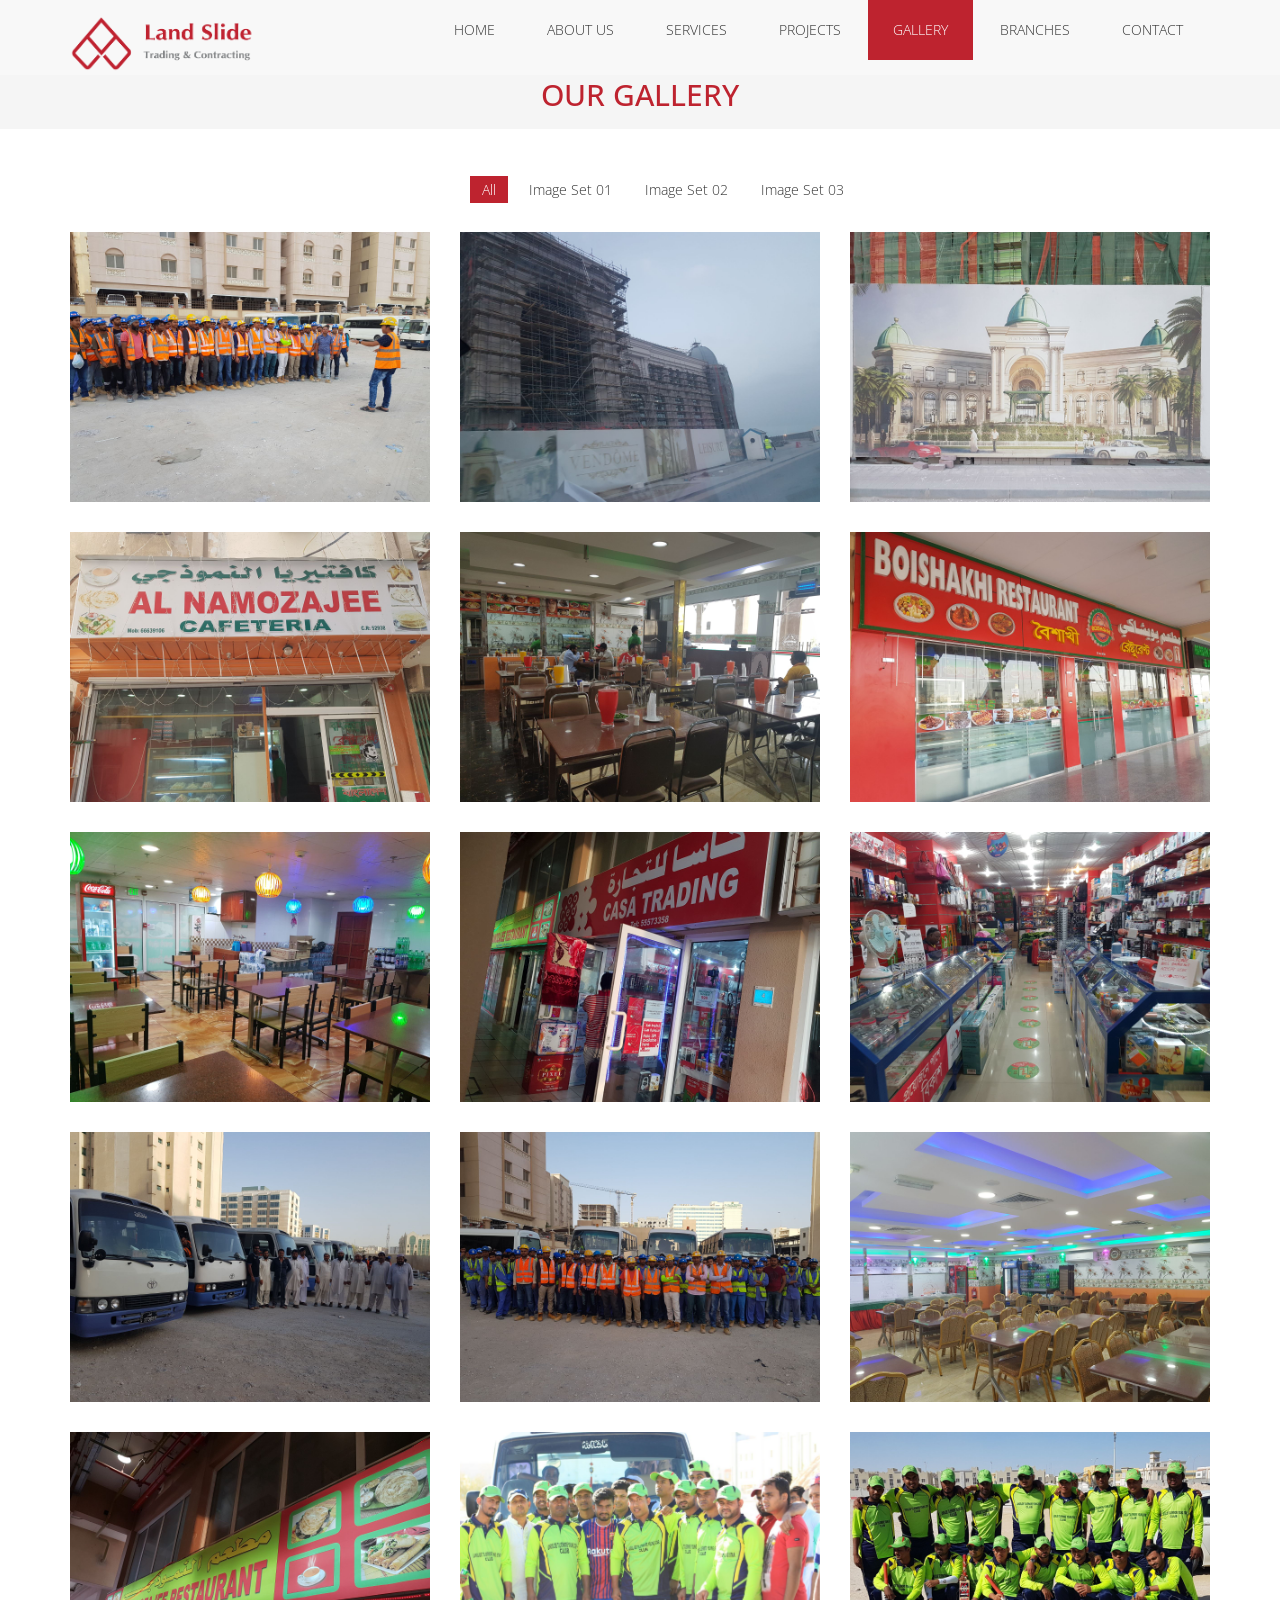
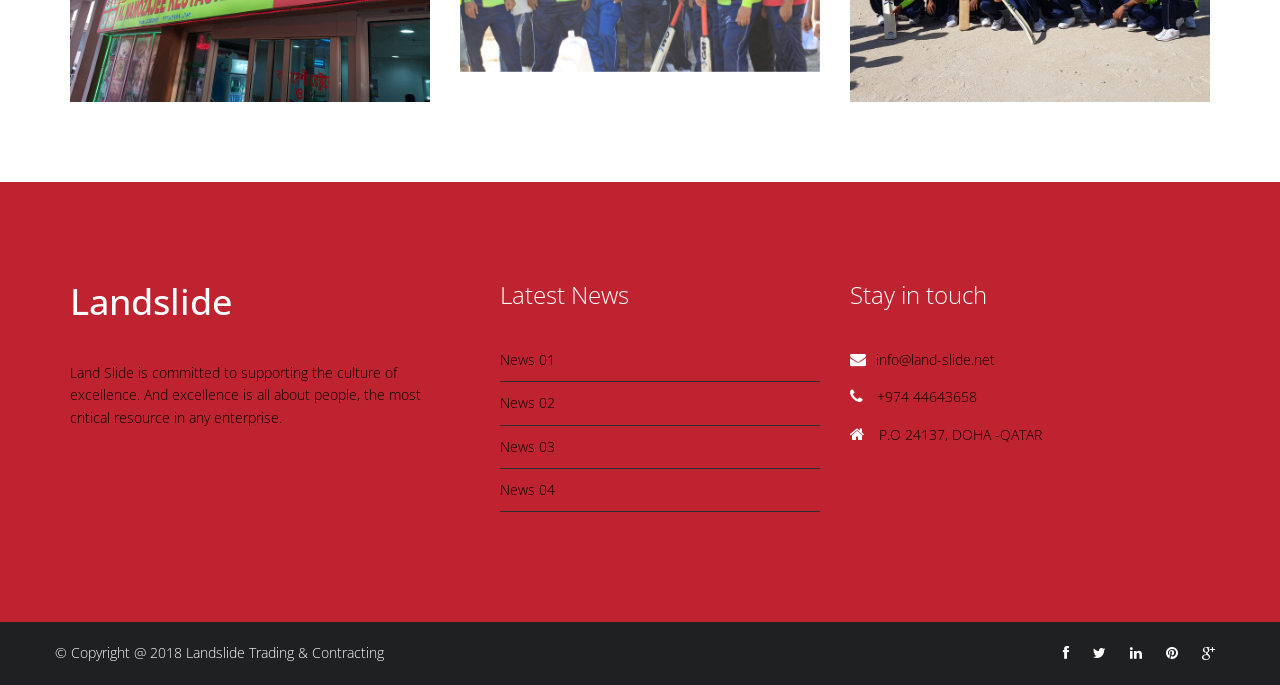
<file: gallery.html>
<!DOCTYPE html>
<html lang="en">
  <head>
    <meta charset="utf-8">
    <meta http-equiv="X-UA-Compatible" content="IE=edge">
    <meta name="viewport" content="width=device-width, initial-scale=1">
    <title>Landslide Trading & Contracting | Gallery</title>
	<link rel="shortcut icon" type="image/x-icon" href="img/portfolio/faviconicon-01.png">

    <!-- Bootstrap -->
    <link href="css/bootstrap.min.css" rel="stylesheet">
	<link rel="stylesheet" href="css/animate.css">
	<link rel="stylesheet" href="css/font-awesome.min.css">
	<link rel="stylesheet" href="css/jquery.bxslider.css">
	<link rel="stylesheet" type="text/css" href="css/isotope.css" media="screen" />	
	<link rel="stylesheet" href="js/fancybox/jquery.fancybox.css" type="text/css" media="screen" />
	<link href="css/style.css" rel="stylesheet">
    <!-- HTML5 shim and Respond.js for IE8 support of HTML5 elements and media queries -->
    <!-- WARNING: Respond.js doesn't work if you view the page via file:// -->
    <!--[if lt IE 9]>
      <script src="https://oss.maxcdn.com/html5shiv/3.7.2/html5shiv.min.js"></script>
      <script src="https://oss.maxcdn.com/respond/1.4.2/respond.min.js"></script>
    <![endif]-->
  </head>
  <body>
	<nav class="navbar navbar-default navbar-fixed-top" role="navigation">
		<div class="container">
			<!-- Brand and toggle get grouped for better mobile display -->
			<div class="navbar-header">
				<button type="button" class="navbar-toggle collapsed" data-toggle="collapse" data-target=".navbar-collapse.collapse">
					<span class="sr-only">Toggle navigation</span>
					<span class="icon-bar"></span>
					<span class="icon-bar"></span>
					<span class="icon-bar"></span>
				</button>
				<a class="navbar-brand" href="index.html"><img src="img/portfolio/logo-01.png" height="58" width="185" alt=""/></a>
			</div>
			<div class="navbar-collapse collapse">							
				<div class="menu">
					<ul class="nav nav-tabs" role="tablist">
						<li role="presentation"><a href="index.html">Home</a></li>
						<li role="presentation"><a href="about_us.html">About Us</a></li>
						<li role="presentation"><a href="services.html">Services</a></li>
						<li role="presentation"><a href="projects.html">Projects</a></li>
                        <li role="presentation" class="active"><a href="gallery.html">Gallery</a></li>
                        <li role="presentation"><a href="branches.html">Branches</a></li>
						<li role="presentation"><a href="contact.html">Contact</a></li>					
					</ul>
				</div>
			</div>			
		</div>
	</nav>
	
	<div class="breadcrumb">
		<h2>OUR GALLERY</h2>
	</div>
	
	<section id="section-works" class="section appear clearfix">
			<div class="container">						
				<div class="row">
					<nav id="filter" class="col-md-12 text-center">
						<ul>
						  <li><a href="#" class="current btn-theme btn-small" data-filter="*">All</a></li>
						  <li><a href="#"  class="btn-theme btn-small" data-filter=".webdesign" >Image Set 01</a></li>
						  <li><a href="#"  class="btn-theme btn-small" data-filter=".photography">Image Set 02</a></li>
						  <li ><a href="#" class="btn-theme btn-small" data-filter=".print">Image Set 03</a></li>
						</ul>
					</nav>
					<div class="col-md-12">
						<div class="row">
							<div class="portfolio-items isotopeWrapper clearfix" id="3">							  
								<article class="col-md-4 isotopeItem webdesign">
									<div class="portfolio-item">
										<div class="wow rotateInUpLeft" data-animation-delay="4.8s">
											<img src="img/gallery_photos/15.jpeg" alt="welcome" />
										</div>
										<div class="portfolio-desc align-center">
											<div class="folio-info">
												<h5><a href="#">Project name 1</a></h5>
												<a href="img/gallery_photos/15.jpeg" class="fancybox"><i class="fa fa-external-link fa-2x"></i></a>
											</div>										   
										</div>
									</div>
								</article>

								<article class="col-md-4 isotopeItem photography">
									<div class="portfolio-item">
										<div class="wow bounceIn">
											<img src="img/gallery_photos/02.jpeg" alt="" />
										</div>
										<div class="portfolio-desc align-center">
											<div class="folio-info">
												<h5><a href="#">Project name 2</a></h5>
												<a href="img/gallery_photos/02.jpeg" class="fancybox"><i class="fa fa-external-link fa-2x"></i></a>
											</div>										   
										</div>
									</div>
								</article>
							

								<article class="col-md-4 isotopeItem photography">
									<div class="portfolio-item">
										<div class="wow rotateInDownRight">
											<img src="img/gallery_photos/03.jpeg" alt="" />
										</div>	
										<div class="portfolio-desc align-center">
											<div class="folio-info">
												<h5><a href="#">Project name 3</a></h5>
												<a href="img/gallery_photos/03.jpeg" class="fancybox"><i class="fa fa-external-link fa-2x"></i></a>
											 </div>										   
										</div>
									</div>
								</article>

								<article class="col-md-4 isotopeItem print">
									<div class="portfolio-item">
										<div class="wow rotateInUpLeft">
											<img src="img/gallery_photos/06.jpeg" alt="" />
										</div>	
										<div class="portfolio-desc align-center">
											<div class="folio-info">
												<h5><a href="#">Project name 4</a></h5>
												<a href="img/gallery_photos/06.jpeg" class="fancybox"><i class="fa fa-external-link fa-2x"></i></a>
											 </div>										   
										</div>
									</div>
								</article>

								<article class="col-md-4 isotopeItem photography">
									<div class="portfolio-item">
										<div class="wow bounceIn">
											<img src="img/gallery_photos/10.jpeg" alt="" />
										</div>
										<div class="portfolio-desc align-center">
											<div class="folio-info">
												<h5><a href="#">Project name 5</a></h5>
												<a href="img/gallery_photos/10.jpeg" class="fancybox"><i class="fa fa-external-link fa-2x"></i></a>
											 </div>										   
										</div>
									</div>
								</article>

								<article class="col-md-4 isotopeItem webdesign">
									<div class="portfolio-item">
										<div class="wow rotateInDownRight">
											<img src="img/gallery_photos/11.jpeg" alt="" />
										 </div>		
										<div class="portfolio-desc align-center">
											<div class="folio-info">
												<h5><a href="#">Project name 6</a></h5>
												<a href="img/gallery_photos/11.jpeg"class="fancybox"><i class="fa fa-external-link fa-2x"></i></a>
											 </div>										   
										</div>
									</div>
								</article>

								<article class="col-md-4 isotopeItem print">
									<div class="portfolio-item">
										<div class="wow rotateInUpLeft">
											<img src="img/gallery_photos/21.jpeg" alt="" />
										</div>
										<div class="portfolio-desc align-center">
											<div class="folio-info">
												<h5><a href="#">Project name 7</a></h5>
												<a href="img/gallery_photos/21.jpeg" class="fancybox"><i class="fa fa-external-link fa-2x"></i></a>
											 </div>										   
										</div>
									</div>
								</article>

								<article class="col-md-4 isotopeItem photography">
									<div class="portfolio-item">
										<div class="wow bounceIn">
											<img src="img/gallery_photos/24.jpeg" alt="" />
										</div>	
										<div class="portfolio-desc align-center">
											<div class="folio-info">
												<h5><a href="#">Project name 8</a></h5>
												<a href="img/gallery_photos/24.jpeg" class="fancybox"><i class="fa fa-external-link fa-2x"></i></a>
											 </div>										   
										</div>
									</div>
								</article>

								<article class="col-md-4 isotopeItem print">
									<div class="portfolio-item">
										<div class="wow rotateInDownRight">
											<img src="img/gallery_photos/23.jpeg" alt="" />
										</div>
										<div class="portfolio-desc align-center">
											<div class="folio-info">
												<h5><a href="#">Project name 9</a></h5>
												<a href="img/gallery_photos/23.jpeg" class="fancybox"><i class="fa fa-external-link fa-2x"></i></a>
											 </div>										   
										</div>
									</div>
								</article>
                                <article class="col-md-4 isotopeItem photography">
									<div class="portfolio-item">
										<div class="wow rotateInDownRight">
											<img src="img/gallery_photos/12.jpeg" alt="" />
										</div>	
										<div class="portfolio-desc align-center">
											<div class="folio-info">
												<h5><a href="#">Project name 3</a></h5>
												<a href="img/gallery_photos/12.jpeg"class="fancybox"><i class="fa fa-external-link fa-2x"></i></a>
											 </div>										   
										</div>
									</div>
								</article>
                                <article class="col-md-4 isotopeItem photography">
									<div class="portfolio-item">
										<div class="wow rotateInDownRight">
											<img src="img/gallery_photos/18.jpeg" alt="" />
										</div>	
										<div class="portfolio-desc align-center">
											<div class="folio-info">
												<h5><a href="#">Project name 3</a></h5>
												<a href="img/gallery_photos/18.jpeg" class="fancybox"><i class="fa fa-external-link fa-2x"></i></a>
											 </div>										   
										</div>
									</div>
								</article>
                                <article class="col-md-4 isotopeItem photography">
									<div class="portfolio-item">
										<div class="wow rotateInDownRight">
											<img src="img/gallery_photos/09.jpeg" alt="" />
										</div>	
										<div class="portfolio-desc align-center">
											<div class="folio-info">
												<h5><a href="#">Project name 3</a></h5>
												<a href="img/gallery_photos/09.jpeg" class="fancybox"><i class="fa fa-external-link fa-2x"></i></a>
											 </div>										   
										</div>
									</div>
								</article>
                                <article class="col-md-4 isotopeItem photography">
									<div class="portfolio-item">
										<div class="wow rotateInDownRight">
											<img src="img/gallery_photos/25.jpeg" alt="" />
										</div>	
										<div class="portfolio-desc align-center">
											<div class="folio-info">
												<h5><a href="#">Project name 3</a></h5>
												<a href="img/gallery_photos/25.jpeg" class="fancybox"><i class="fa fa-external-link fa-2x"></i></a>
											 </div>										   
										</div>
									</div>
								</article>
                                <article class="col-md-4 isotopeItem photography">
									<div class="portfolio-item">
										<div class="wow rotateInDownRight">
											<img src="img/gallery_photos/27.jpeg" alt="" />
										</div>	
										<div class="portfolio-desc align-center">
											<div class="folio-info">
												<h5><a href="#">Project name 3</a></h5>
												<a href="img/gallery_photos/27.jpeg" class="fancybox"><i class="fa fa-external-link fa-2x"></i></a>
											 </div>										   
										</div>
									</div>
								</article>
                                <article class="col-md-4 isotopeItem photography">
									<div class="portfolio-item">
										<div class="wow rotateInDownRight">
											<img src="img/gallery_photos/28.jpeg" alt="" />
										</div>	
										<div class="portfolio-desc align-center">
											<div class="folio-info">
												<h5><a href="#">Project name 3</a></h5>
												<a href="img/gallery_photos/28.jpeg" class="fancybox"><i class="fa fa-external-link fa-2x"></i></a>
											 </div>										   
										</div>
									</div>
								</article>
							</div>                                       
						</div>                                     
					</div>
				</div>				
			</div>
		</section>
	
	<footer>
		<div class="inner-footer">
			<div class="container">
				<div class="row">
					<div class="col-md-4 f-about">
						<a href="index.html"><h1>Landslide</h1></a>
						<p>Land Slide is committed to supporting the culture of excellence. And excellence is all about people, the most critical resource in any enterprise.</p>
						
					</div>
					<div class="col-md-4 l-posts">
						<h3 class="widgetheading">Latest News</h3>
						<ul>
							<li><a href="#">News 01</a></li>
							<li><a href="#">News 02</a></li>
							<li><a href="#">News 03</a></li>
							<li><a href="#">News 04</a></li>
						</ul>
					</div>
					<div class="col-md-4 f-contact">
						<h3 class="widgetheading">Stay in touch</h3>
						<a href="#"><p><i class="fa fa-envelope"></i>info@land-slide.net</p></a>
						<p><i class="fa fa-phone"></i> +974 44643658</p>
						<p><i class="fa fa-home"></i> P.O 24137, DOHA -QATAR </p>
					</div>
				</div>
			</div>
		</div>
			
		<div class="last-div">
			<div class="container">
				<div class="row">					
					<div class="copyright">
					© Copyright @ 2018 <a href="index.html">Landslide Trading & Contracting</a>
					</div>	
                    <!-- 
                        All links in the footer should remain intact. 
                        Licenseing information is available at: http://bootstraptaste.com/license/
                        You can buy this theme without footer links online at: http://bootstraptaste.com/buy/?theme=MeFamily
                    -->				
				
		
					<ul class="social-network">
						<li><a href="#" data-placement="top" title="Facebook"><i class="fa fa-facebook fa-1x"></i></a></li>
						<li><a href="#" data-placement="top" title="Twitter"><i class="fa fa-twitter fa-1x"></i></a></li>
						<li><a href="#" data-placement="top" title="Linkedin"><i class="fa fa-linkedin fa-1x"></i></a></li>
						<li><a href="#" data-placement="top" title="Pinterest"><i class="fa fa-pinterest fa-1x"></i></a></li>
						<li><a href="#" data-placement="top" title="Google plus"><i class="fa fa-google-plus fa-1x"></i></a></li>
					</ul>
				</div>
			</div>
		</div>		
	</footer>
	
    <!-- jQuery (necessary for Bootstrap's JavaScript plugins) -->
    <script src="js/jquery-2.1.1.min.js"></script>
    <!-- Include all compiled plugins (below), or include individual files as needed -->
    <script src="js/bootstrap.min.js"></script>
	<script src="js/wow.min.js"></script>
	<script src="js/jquery.easing.1.3.js"></script>
	<script src="js/jquery.bxslider.min.js"></script>
	<script src="js/jquery.isotope.min.js"></script>
	<script src="js/fancybox/jquery.fancybox.pack.js"></script>
	<script src="js/functions.js"></script>
	<script>
	wow = new WOW(
	 {
	
		}	) 
		.init();
	</script>
  </body>
</html>
</file>
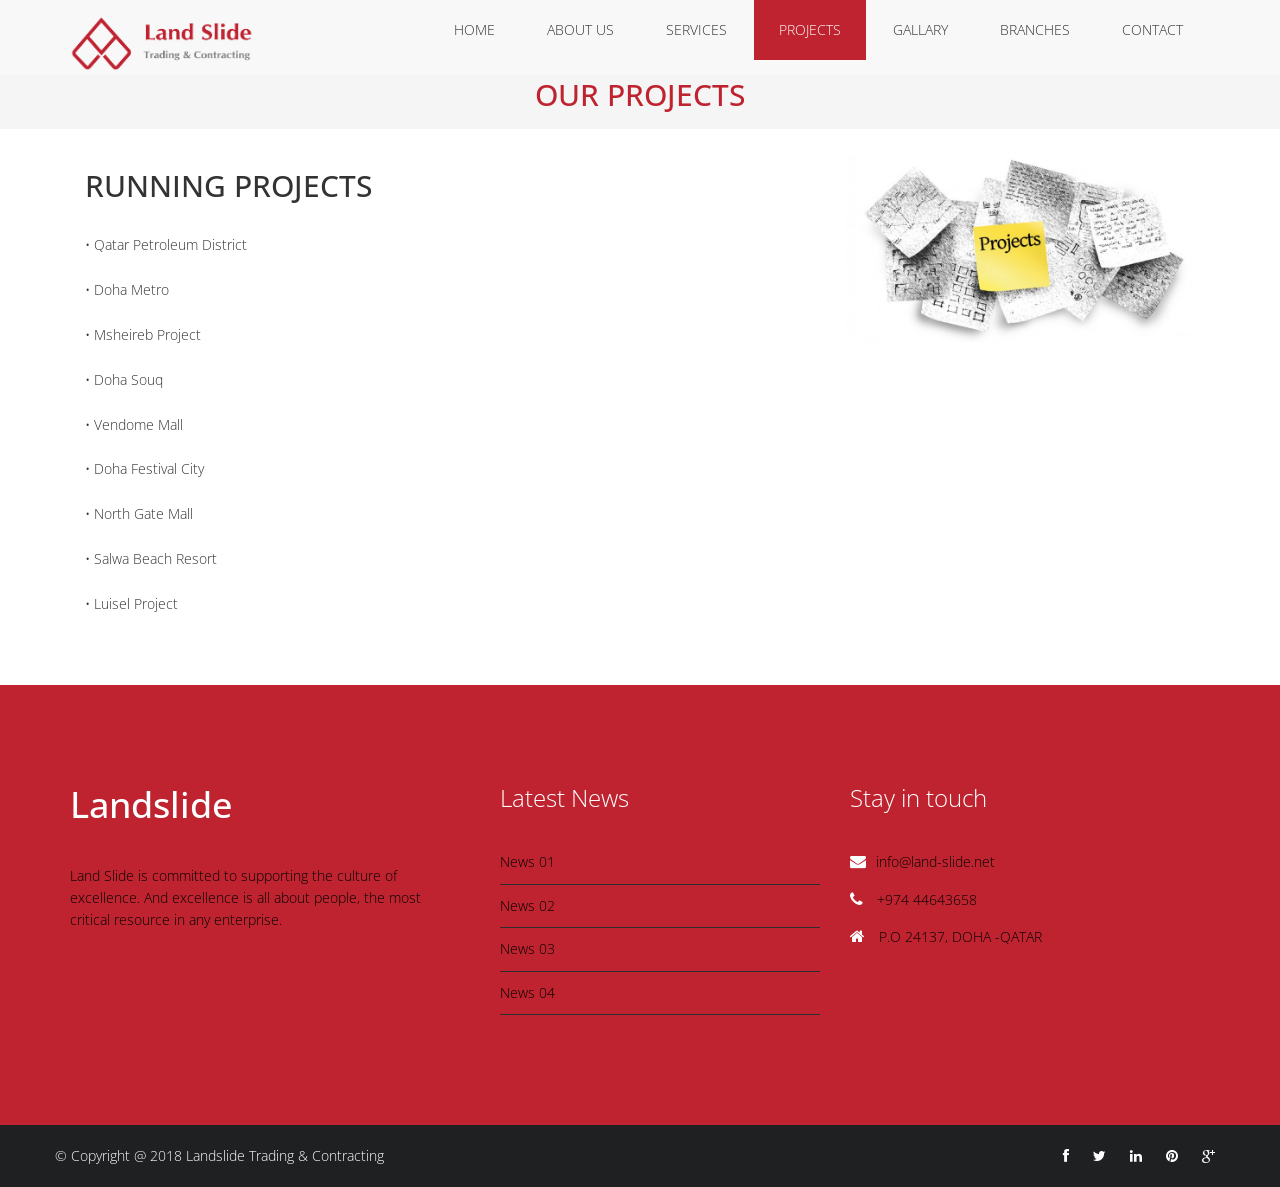
<file: projects.html>
<!DOCTYPE html>
<html lang="en">
  <head>
    <meta charset="utf-8">
    <meta http-equiv="X-UA-Compatible" content="IE=edge">
    <meta name="viewport" content="width=device-width, initial-scale=1">
     <title>Landslide Trading & Contracting | Projects</title>
	<link rel="shortcut icon" type="image/x-icon" href="img/portfolio/faviconicon-01.png">

    <!-- Bootstrap -->
    <link href="css/bootstrap.min.css" rel="stylesheet">
	<link rel="stylesheet" href="css/animate.css">
	<link rel="stylesheet" href="css/font-awesome.min.css">
	<link rel="stylesheet" href="css/jquery.bxslider.css">
	<link href="css/style.css" rel="stylesheet">
    <!-- HTML5 shim and Respond.js for IE8 support of HTML5 elements and media queries -->
    <!-- WARNING: Respond.js doesn't work if you view the page via file:// -->
    <!--[if lt IE 9]>
      <script src="https://oss.maxcdn.com/html5shiv/3.7.2/html5shiv.min.js"></script>
      <script src="https://oss.maxcdn.com/respond/1.4.2/respond.min.js"></script>
    <![endif]-->
  </head>
  <body>
	<nav class="navbar navbar-default navbar-fixed-top" role="navigation">
		<div class="container">
			<!-- Brand and toggle get grouped for better mobile display -->
			<div class="navbar-header">
				<button type="button" class="navbar-toggle collapsed" data-toggle="collapse" data-target=".navbar-collapse.collapse">
					<span class="sr-only">Toggle navigation</span>
					<span class="icon-bar"></span>
					<span class="icon-bar"></span>
					<span class="icon-bar"></span>
				</button>
				<a class="navbar-brand" href="index.html"><img src="img/portfolio/logo-01.png" height="58" width="185" alt=""/></a>
			</div>
			<div class="navbar-collapse collapse">							
				<div class="menu">
					<ul class="nav nav-tabs" role="tablist">
						<li role="presentation"><a href="index.html">Home</a></li>
						<li role="presentation"><a href="about_us.html">About Us</a></li>
						<li role="presentation"><a href="services.html">Services</a></li>
						<li role="presentation" class="active"><a href="projects.html">Projects</a></li>
                        <li role="presentation"><a href="gallery.html">Gallary</a></li>
                        <li role="presentation"><a href="branches.html">Branches</a></li>
						<li role="presentation"><a href="contact.html">Contact</a></li>							
					</ul>
				</div>
			</div>			
		</div>
	</nav>
	
	<div class="breadcrumb">
		<h2>OUR PROJECTS</h2>
	</div>

	<div class="profile">
		<div class="container">
			<div class="col-md-8" >	
				<h2>RUNNING PROJECTS</h2><br>
                <p>
			    •	Qatar Petroleum District <br><br>
				•	Doha Metro <br><br>
				•	Msheireb Project <br><br>
				•	Doha Souq <br><br>
				•	Vendome Mall <br><br>
				•	Doha Festival City <br><br>
				•	North Gate Mall <br><br>
				•	Salwa Beach Resort <br><br>
				•	Luisel Project 
<br>
				    
		      </p>
            </div>
			<div class="col-md-4" >	
				<img src="img/run_pro.jpg" height="600" width="950" alt="" class="img-responsive" />				
			</div>
		</div>
	</div>
		
	<footer>
		<div class="inner-footer">
			<div class="container">
				<div class="row">
					<div class="col-md-4 f-about">
						<a href="index.html"><h1>Landslide</h1></a>
						<p>Land Slide is committed to supporting the culture of excellence. And excellence is all about people, the most critical resource in any enterprise.</p>
						
					</div>
					<div class="col-md-4 l-posts">
						<h3 class="widgetheading">Latest News</h3>
						<ul>
							<li><a href="#">News 01</a></li>
							<li><a href="#">News 02</a></li>
							<li><a href="#">News 03</a></li>
							<li><a href="#">News 04</a></li>
						</ul>
					</div>
					<div class="col-md-4 f-contact">
						<h3 class="widgetheading">Stay in touch</h3>
						<a href="#"><p><i class="fa fa-envelope"></i>info@land-slide.net</p></a>
						<p><i class="fa fa-phone"></i> +974 44643658</p>
						<p><i class="fa fa-home"></i> P.O 24137, DOHA -QATAR </p>
					</div>
				</div>
			</div>
		</div>
			
		<div class="last-div">
			<div class="container">
				<div class="row">					
					<div class="copyright">
					© Copyright @ 2018 <a href="index.html">Landslide Trading & Contracting</a>
					</div>	
                    <!-- 
                        All links in the footer should remain intact. 
                        Licenseing information is available at: http://bootstraptaste.com/license/
                        You can buy this theme without footer links online at: http://bootstraptaste.com/buy/?theme=MeFamily
                    -->				
				
		
					<ul class="social-network">
						<li><a href="#" data-placement="top" title="Facebook"><i class="fa fa-facebook fa-1x"></i></a></li>
						<li><a href="#" data-placement="top" title="Twitter"><i class="fa fa-twitter fa-1x"></i></a></li>
						<li><a href="#" data-placement="top" title="Linkedin"><i class="fa fa-linkedin fa-1x"></i></a></li>
						<li><a href="#" data-placement="top" title="Pinterest"><i class="fa fa-pinterest fa-1x"></i></a></li>
						<li><a href="#" data-placement="top" title="Google plus"><i class="fa fa-google-plus fa-1x"></i></a></li>
					</ul>
				</div>
			</div>
		</div>		
	</footer>
	
    <!-- jQuery (necessary for Bootstrap's JavaScript plugins) -->
    <script src="js/jquery-2.1.1.min.js"></script>
    <!-- Include all compiled plugins (below), or include individual files as needed -->
    <script src="js/bootstrap.min.js"></script>
	<script src="js/wow.min.js"></script>
	<script src="js/jquery.easing.1.3.js"></script>
	<script src="js/jquery.bxslider.min.js"></script>
	<script src="js/jquery.isotope.min.js"></script>
	<script src="js/fancybox/jquery.fancybox.pack.js"></script>
	<script src="js/functions.js"></script>
	<script>
	wow = new WOW(
	 {
	
		}	) 
		.init();
	</script>
  </body>
</html>
</file>
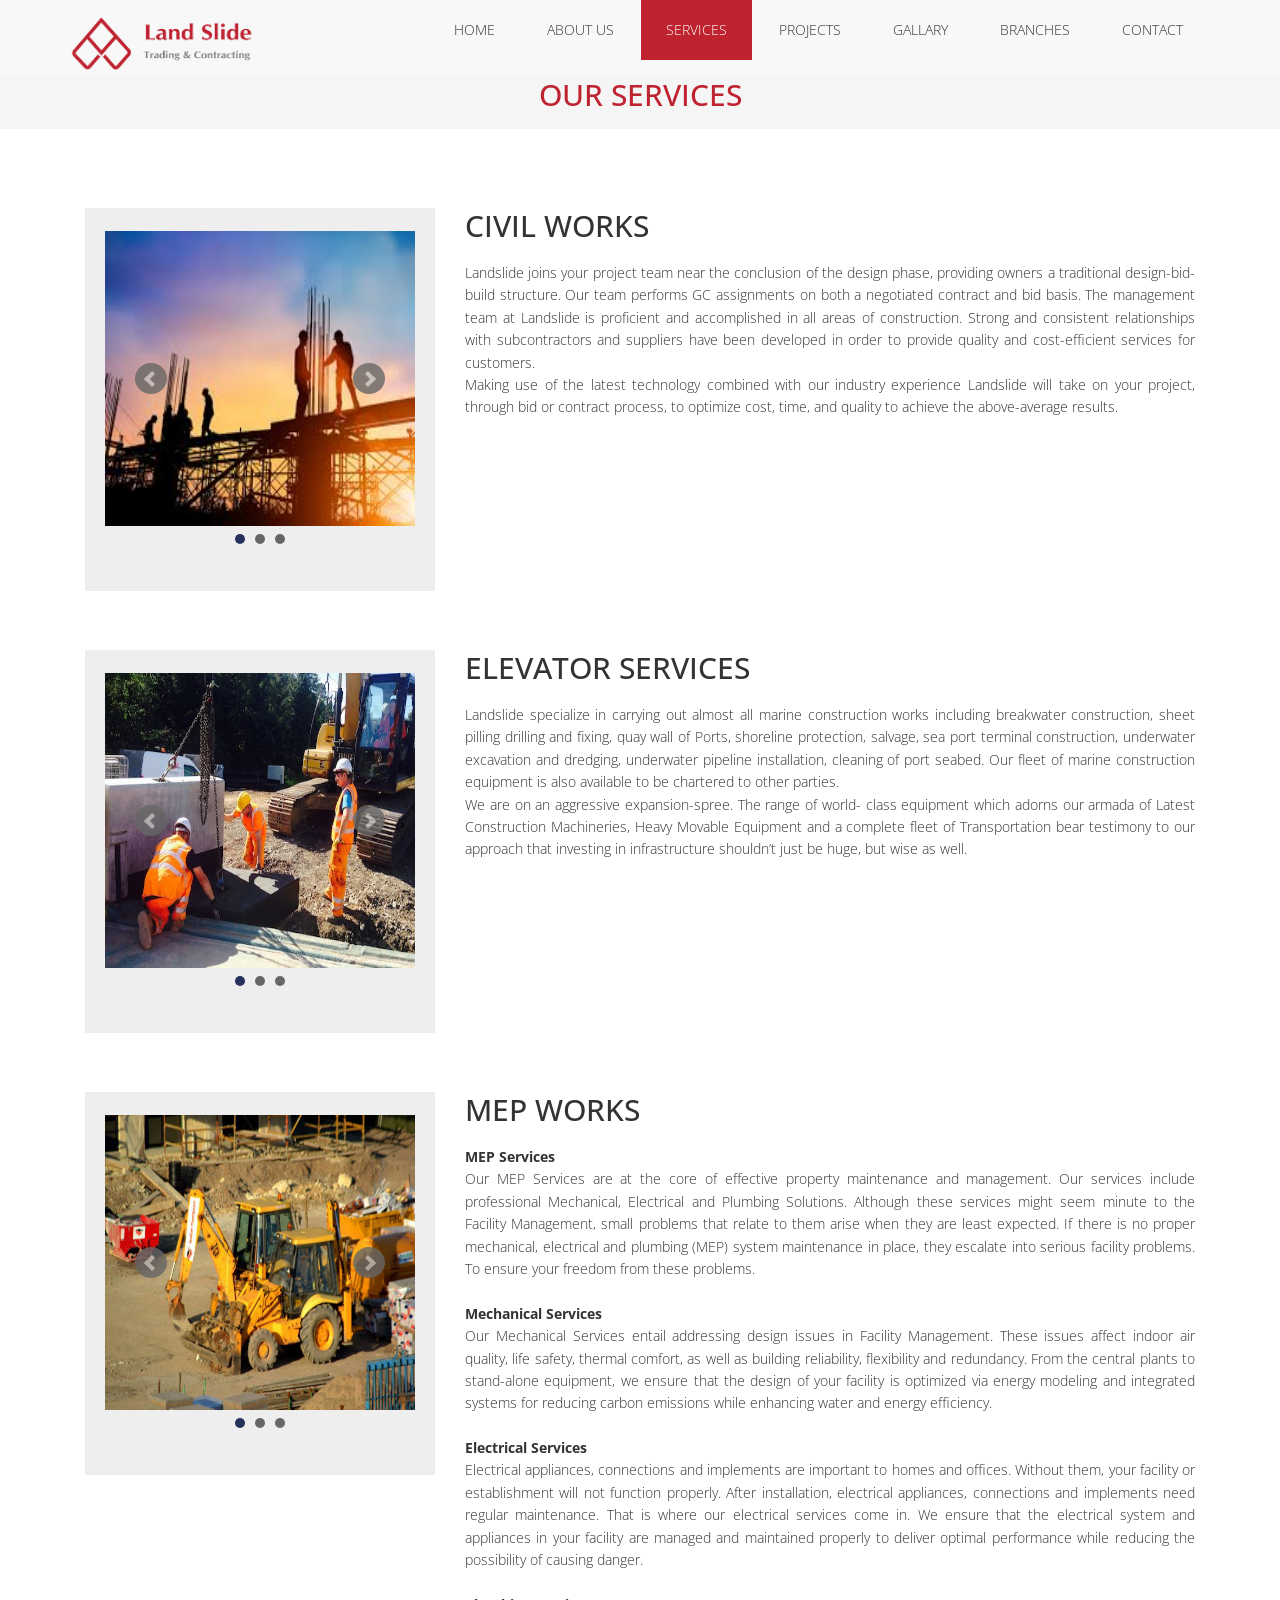
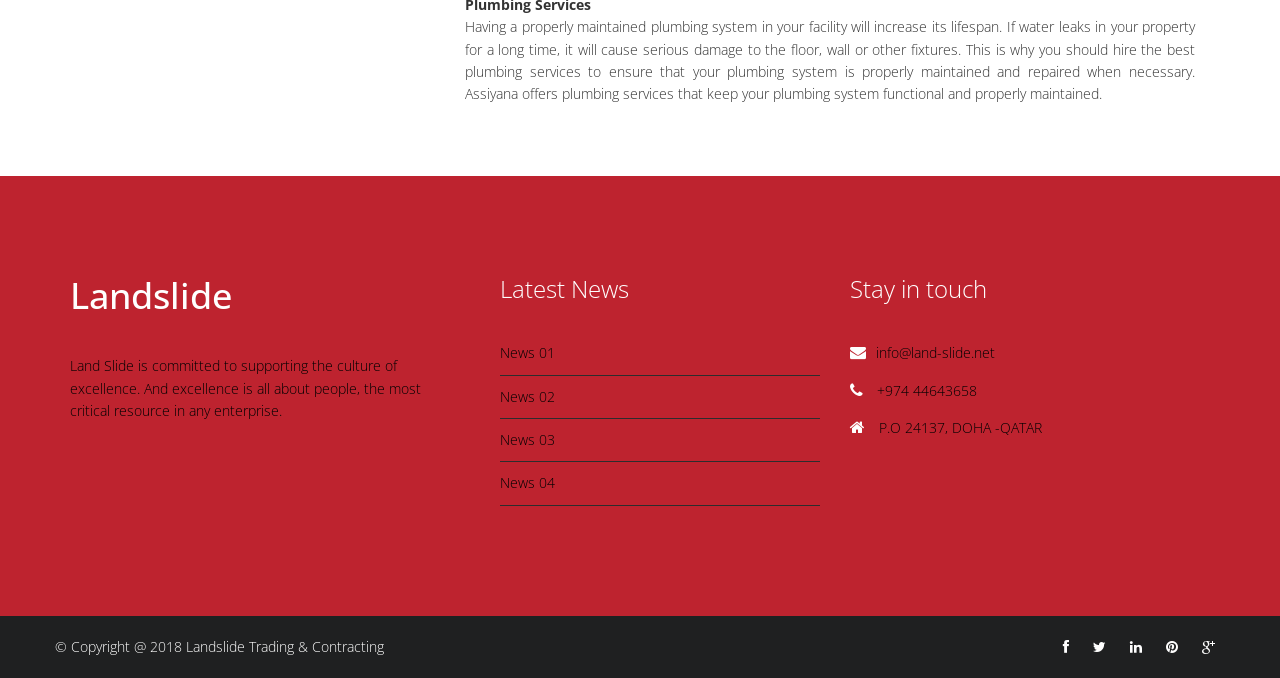
<file: services.html>
<!DOCTYPE html>
<html lang="en">
  <head>
    <meta charset="utf-8">
    <meta http-equiv="X-UA-Compatible" content="IE=edge">
    <meta name="viewport" content="width=device-width, initial-scale=1">
     <title>Landslide Trading & Contracting | Services</title>
	<link rel="shortcut icon" type="image/x-icon" href="img/portfolio/faviconicon-01.png">
    <!-- Bootstrap -->
    <link href="css/bootstrap.min.css" rel="stylesheet">
	<link rel="stylesheet" href="css/animate.css">
	<link rel="stylesheet" href="css/font-awesome.min.css">
	<link rel="stylesheet" href="css/jquery.bxslider.css">
	<link href="css/style.css" rel="stylesheet">
    <!-- HTML5 shim and Respond.js for IE8 support of HTML5 elements and media queries -->
    <!-- WARNING: Respond.js doesn't work if you view the page via file:// -->
    <!--[if lt IE 9]>
      <script src="https://oss.maxcdn.com/html5shiv/3.7.2/html5shiv.min.js"></script>
      <script src="https://oss.maxcdn.com/respond/1.4.2/respond.min.js"></script>
    <![endif]-->
  </head>
  <body>
	<nav class="navbar navbar-default navbar-fixed-top" role="navigation">
		<div class="container">
			<!-- Brand and toggle get grouped for better mobile display -->
			<div class="navbar-header">
				<button type="button" class="navbar-toggle collapsed" data-toggle="collapse" data-target=".navbar-collapse.collapse">
					<span class="sr-only">Toggle navigation</span>
					<span class="icon-bar"></span>
					<span class="icon-bar"></span>
					<span class="icon-bar"></span>
				</button>
				<a class="navbar-brand" href="index.html"><img src="img/portfolio/logo-01.png" height="58" width="185" alt=""/></a>
			</div>
			<div class="navbar-collapse collapse">							
				<div class="menu">
					<ul class="nav nav-tabs" role="tablist">
						<li role="presentation"><a href="index.html">Home</a></li>
						<li role="presentation"><a href="about_us.html">About Us</a></li>
						<li role="presentation" class="active"><a href="services.html">Services</a></li>
						<li role="presentation"><a href="projects.html">Projects</a></li>
                        <li role="presentation"><a href="gallery.html">Gallary</a></li>
                        <li role="presentation"><a href="branches.html">Branches</a></li>
						<li role="presentation"><a href="contact.html">Contact</a></li>								
					</ul>
				</div>
			</div>			
		</div>
	</nav>
	
	<div class="breadcrumb">
		<h2>OUR SERVICES</h2>
	</div>
	
	<div class="events">
		<div class="container">
			<div class="col-md-4">
				<div class="slider">
					<div class="img-responsive">
						<ul class="bxslider">				
							<li><img src="img/gc1.jpg" height="295" width="310" alt=""/></li>								
							<li><img src="img/gc2.jpg" height="295" width="310" alt=""/></li>	
							<li><img src="img/gc3.jpg" height="295" width="310" alt=""/></li>			
						</ul>
					</div>	
				</div>
			</div>
			<div class="col-md-8">
				<h2>CIVIL WORKS</h2>
				<p align="justify">
				Landslide joins your project team near the conclusion of the design phase, providing owners a traditional design-bid-build structure. Our team performs GC assignments on both a negotiated contract and bid basis. The management team at Landslide is proficient and accomplished in all areas of construction. Strong and consistent relationships with subcontractors and suppliers have been developed in order to provide quality and cost-efficient services for customers.<br>

Making use of the latest technology combined with our industry experience Landslide will take on your project, through bid or contract process, to optimize cost, time, and quality to achieve the above-average results.

				</p>		
			</div>
		</div>
		
		<div class="container">
			<div class="col-md-4">
				<div class="slider">
					<div class="img-responsive">
						<ul class="bxslider">				
							<li><img src="img/cw3.jpg" height="295" width="310" alt=""/></li>								
							<li><img src="img/cw2.jpg" height="295" width="310" alt=""/></li>	
							<li><img src="img/cw1.jpg" height="295" width="310" alt=""/></li>			
						</ul>
					</div>	
				</div>
			</div>
			<div class="col-md-8">
				<h2>ELEVATOR SERVICES</h2>
				<p align="justify">
				Landslide specialize in carrying out almost all marine construction works including breakwater construction, sheet pilling drilling and fixing, quay wall of Ports, shoreline protection, salvage, sea port terminal construction, underwater excavation and dredging, underwater pipeline installation, cleaning of port seabed. Our fleet of marine construction equipment is also available to be chartered to other parties.<br>
                We are on an aggressive expansion-spree. The range of world- class equipment which adorns our armada of Latest Construction Machineries, Heavy Movable Equipment and a complete fleet of Transportation bear testimony to our approach that investing in infrastructure shouldn’t just be huge, but wise as well.
				</p>
			</div>
		</div>
		<div class="jessa">
			<div class="container">
				<div class="col-md-4">
					<div class="slider">
						<div class="img-responsive">
							<ul class="bxslider">				
								<li><img src="img/cw1.jpg" height="295" width="310" alt=""/></li>								
								<li><img src="img/gc2.jpg" height="295" width="310" alt=""/></li>	
								<li><img src="img/cw3.jpg" height="295" width="310" alt=""/></li>			
							</ul>
						</div>	
					</div>
				</div>				
				<div class="col-md-8">
					<h2>MEP WORKS</h2>
				  <p align="justify">
					<strong>MEP Services</strong> <br>
                    Our MEP Services are at the core of effective property maintenance and management. Our services include professional Mechanical, Electrical and Plumbing Solutions. Although these services might seem minute to the Facility Management, small problems that relate to them arise when they are least expected. If there is no proper mechanical, electrical and plumbing (MEP) system maintenance in place, they escalate into serious facility problems. To ensure your freedom from these problems.<br><br>
                    <strong>Mechanical Services</strong> <br>
                    Our Mechanical Services entail addressing design issues in Facility Management. These issues affect indoor air quality, life safety, thermal comfort, as well as building reliability, flexibility and redundancy. From the central plants to stand-alone equipment, we ensure that the design of your facility is optimized via energy modeling and integrated systems for reducing carbon emissions while enhancing water and energy efficiency.<br><br>
                    <strong>Electrical Services</strong> <br>
                    Electrical appliances, connections and implements are important to homes and offices. Without them, your facility or establishment will not function properly. After installation, electrical appliances, connections and implements need regular maintenance. That is where our electrical services come in. We ensure that the electrical system and appliances in your facility are managed and maintained properly to deliver optimal performance while reducing the possibility of causing danger.<br><br>
                  <strong>Plumbing Services</strong> <br>
                  Having a properly maintained plumbing system in your facility will increase its lifespan. If water leaks in your property for a long time, it will cause serious damage to the floor, wall or other fixtures. This is why you should hire the best plumbing services to ensure that your plumbing system is properly maintained and repaired when necessary. Assiyana offers plumbing services that keep your plumbing system functional and properly maintained. </p>
				</div>				
			</div>	
		</div>
	</div>	
	
	<footer>
		<div class="inner-footer">
			<div class="container">
				<div class="row">
					<div class="col-md-4 f-about">
						<a href="index.html"><h1>Landslide</h1></a>
						<p>Land Slide is committed to supporting the culture of excellence. And excellence is all about people, the most critical resource in any enterprise.</p>
						
					</div>
					<div class="col-md-4 l-posts">
						<h3 class="widgetheading">Latest News</h3>
						<ul>
							<li><a href="#">News 01</a></li>
							<li><a href="#">News 02</a></li>
							<li><a href="#">News 03</a></li>
							<li><a href="#">News 04</a></li>
						</ul>
					</div>
					<div class="col-md-4 f-contact">
						<h3 class="widgetheading">Stay in touch</h3>
						<a href="#"><p><i class="fa fa-envelope"></i>info@land-slide.net</p></a>
						<p><i class="fa fa-phone"></i> +974 44643658</p>
						<p><i class="fa fa-home"></i> P.O 24137, DOHA -QATAR </p>
					</div>
				</div>
			</div>
		</div>
			
		<div class="last-div">
			<div class="container">
				<div class="row">					
					<div class="copyright">
					© Copyright @ 2018 <a href="index.html">Landslide Trading & Contracting</a>
					</div>	
                    <!-- 
                        All links in the footer should remain intact. 
                        Licenseing information is available at: http://bootstraptaste.com/license/
                        You can buy this theme without footer links online at: http://bootstraptaste.com/buy/?theme=MeFamily
                    -->				
				
		
					<ul class="social-network">
						<li><a href="#" data-placement="top" title="Facebook"><i class="fa fa-facebook fa-1x"></i></a></li>
						<li><a href="#" data-placement="top" title="Twitter"><i class="fa fa-twitter fa-1x"></i></a></li>
						<li><a href="#" data-placement="top" title="Linkedin"><i class="fa fa-linkedin fa-1x"></i></a></li>
						<li><a href="#" data-placement="top" title="Pinterest"><i class="fa fa-pinterest fa-1x"></i></a></li>
						<li><a href="#" data-placement="top" title="Google plus"><i class="fa fa-google-plus fa-1x"></i></a></li>
					</ul>
				</div>
			</div>
		</div>		
	</footer>
    <!-- jQuery (necessary for Bootstrap's JavaScript plugins) -->
    <script src="js/jquery-2.1.1.min.js"></script>
    <!-- Include all compiled plugins (below), or include individual files as needed -->
    <script src="js/bootstrap.min.js"></script>
	<script src="js/wow.min.js"></script>
	<script src="js/jquery.easing.1.3.js"></script>
	<script src="js/jquery.bxslider.min.js"></script>
	<script src="js/jquery.isotope.min.js"></script>
	<script src="js/fancybox/jquery.fancybox.pack.js"></script>
	<script src="js/functions.js"></script>
	<script>
	wow = new WOW(
	 {
	
		}	) 
		.init();
	</script>
  </body>
</html>
</file>
<file: css/isotope.css>
/* Start: Recommended Isotope styles */

/**** Isotope Filtering ****/

.isotope-item {
  z-index: 2;
}

.isotope-hidden.isotope-item {
  pointer-events: none;
  z-index: 1;
}

/**** Isotope CSS3 transitions ****/

.isotope,
.isotope .isotope-item {
  -webkit-transition-duration: 0.8s;
     -moz-transition-duration: 0.8s;
      -ms-transition-duration: 0.8s;
       -o-transition-duration: 0.8s;
          transition-duration: 0.8s;
}

.isotope {
  -webkit-transition-property: height, width;
     -moz-transition-property: height, width;
      -ms-transition-property: height, width;
       -o-transition-property: height, width;
          transition-property: height, width;
}

.isotope .isotope-item {
  -webkit-transition-property: -webkit-transform, opacity;
     -moz-transition-property:    -moz-transform, opacity;
      -ms-transition-property:     -ms-transform, opacity;
       -o-transition-property:         top, left, opacity;
          transition-property:         transform, opacity;
}

/**** disabling Isotope CSS3 transitions ****/

.isotope.no-transition,
.isotope.no-transition .isotope-item,
.isotope .isotope-item.no-transition {
  -webkit-transition-duration: 0s;
     -moz-transition-duration: 0s;
      -ms-transition-duration: 0s;
       -o-transition-duration: 0s;
          transition-duration: 0s;
}

/* End: Recommended Isotope styles */



/* disable CSS transitions for containers with infinite scrolling*/
.isotope.infinite-scrolling {
  -webkit-transition: none;
     -moz-transition: none;
      -ms-transition: none;
       -o-transition: none;
          transition: none;
}



/**** Isotope styles ****/

/* required for containers to inherit vertical size from window */
/*html,
body {
  height: 100%;
}*/

#container {
  border: 1px solid #666;
  padding: 5px;
  margin-bottom: 20px;
}

.element {
  width: 110px;
  height: 110px;
  margin: 5px;
  float: left;
  overflow: hidden;
  position: relative;
  background: #888;
  color: #222;
  -webkit-border-top-right-radius: 1.2em;
      -moz-border-radius-topright: 1.2em;
          border-top-right-radius: 1.2em;
}

.element.alkali          { background: #F00; background: hsl(   0, 100%, 50%); }
.element.alkaline-earth  { background: #F80; background: hsl(  36, 100%, 50%); }
.element.lanthanoid      { background: #FF0; background: hsl(  72, 100%, 50%); }
.element.actinoid        { background: #0F0; background: hsl( 108, 100%, 50%); }
.element.transition      { background: #0F8; background: hsl( 144, 100%, 50%); }
.element.post-transition { background: #0FF; background: hsl( 180, 100%, 50%); }
.element.metalloid       { background: #08F; background: hsl( 216, 100%, 50%); }
.element.other.nonmetal  { background: #00F; background: hsl( 252, 100%, 50%); }
.element.halogen         { background: #F0F; background: hsl( 288, 100%, 50%); }
.element.noble-gas       { background: #F08; background: hsl( 324, 100%, 50%); }


.element * {
  position: absolute;
  margin: 0;
}

.element .symbol {
  left: 0.2em;
  top: 0.4em;
  font-size: 3.8em;
  line-height: 1.0em;
  color: #FFF;
}
.element.large .symbol {
  font-size: 4.5em;
}

.element.fake .symbol {
  color: #000;
}

.element .name {
  left: 0.5em;
  bottom: 1.6em;
  font-size: 1.05em;
}

.element .weight {
  font-size: 0.9em;
  left: 0.5em;
  bottom: 0.5em;
}

.element .number {
  font-size: 1.25em;
  font-weight: bold;
  color: hsla(0,0%,0%,.5);
  right: 0.5em;
  top: 0.5em;
}

.variable-sizes .element.width2 { width: 230px; }

.variable-sizes .element.height2 { height: 230px; }

.variable-sizes .element.width2.height2 {
  font-size: 2.0em;
}

.element.large,
.variable-sizes .element.large,
.variable-sizes .element.large.width2.height2 {
  font-size: 3.0em;
  width: 350px;
  height: 350px;
  z-index: 100;
}

.clickable .element:hover {
  cursor: pointer;
}

.clickable .element:hover h3 {
  text-shadow:
    0 0 10px white,
    0 0 10px white
  ;
}

.clickable .element:hover h2 {
  color: white;
}
</file>
<file: css/style.css>
/* ==== Google font ==== */
@import url(http://fonts.googleapis.com/css?family=Open+Sans:400,300,700,600);

@import url('font-awesome.css');
/* ==== overwrite bootstrap standard ==== */
@import url('overwrite.css');
@import url('animate.css');

body {
	font-family:'Open Sans', Arial, sans-serif;
	font-size:14px;
	font-weight:300;
	line-height:1.6em;
	color:#333;
	background-color:#fff;
}

hi,h2,h3,h4,h5,h6 {
	color:#333;
	line-height:1.1em;
}

p {
	color:#333;
}
a {
    text-decoration:none;
    transition: all 0.1s ease-in-out;
    -moz-transition: all 0.1s ease-in-out;
    -webkit-transition: all 0.1s ease-in-out;
    -o-transition: all 0.1s ease-in-out;
    outline: none;
	color:#333;
}
a:hover {
  text-decoration: none;
  color:#fff;	
}

hr {
	margin-top:20px;
	margin-bottom:50px;
}
.navbar-brand {
  float: left;
  height: 75px;
  padding: 15px 15px;
  font-size: 30px;
  line-height: 20px;
}
a.navbar-brand span {
	color:#BE232F;
	font-size:35px;
}


.navbar-collapse {
	float:right;
	padding-right: 15px;
	padding-left: 15px;
	overflow-x: visible;
	-webkit-overflow-scrolling: touch;
	border-top: 0;
	
}
.navbar-fixed-top {
  top: 0;
  border-width: 0 0 0;
}
.nav-tabs {
  border-bottom:0; 
}
.nav > li > a {
  position: relative;
  display: block;
  padding: 20px 25px;
}
.nav-tabs > li > a {
  margin-right: 2px;
  line-height: 1.42857143;
  border: 0;
  border-radius: 0 0 0 0;
   text-transform:uppercase;
}
.nav-tabs > li > a:hover {
	background-color: #BE232F;
}
.nav-tabs > li.active > a {
	color: #fff;
  cursor: default;
  background-color: #BE232F;
  border: 0;
  border-bottom-color: transparent;

}
.nav-tabs > li.active > a:hover {
	color: #fff;
	border: 0;
	background-color: #BE232F;
	 cursor: pointer;
}
.nav-dropdown-menu > ul.active > a:hover{
	color:#BE232F;
	border:0;
	background:#fff;
	cursor:pointer;
}

.slider {
	margin-top:59px;
	background-color:#eee;
	padding-top:23px;
	padding-bottom:5px;
}

.jumbotron {
	background-color:#fff;
	text-align:center;
}
.jumbotron h1 {
	color:#BE232F;
	margin-bottom:20px;
}
.jumbotron p {
	line-height:1.6em;
}

section.box {
	background-color:#f9f9f9;
	text-align:center;
	padding-top:50px;
	padding-bottom:50px;
}

.services  {
	text-align:center;	
}
.services p {
	margin-bottom:30px;
	margin-top:30px;
	color:#090909;
}
.icons i {
	padding:50px;
	border-radius:50%;
	color:#fff;
	background-color:#BE232F;
	border-color:#ccc;
	margin-top:30px;
	margin-bottom:30px;
	box-shadow: 0 0 0 8px rgba(255,255,255,1);
	-webkit-transition: background 0.2s, color 0.2s;
	-moz-transition: background 0.2s, color 0.2s;
	transition: background 0.2s, color 0.2s;
}
.icons i:hover {
	background-color:#fff;
	color: #BE232F;
}
/*=========================
 our story
 ================= */

.breadcrumb {
	margin-top:50px;
	text-align:center;
	border-radius: 0;	
}
.breadcrumb h2 {
	color:#BE232F;
	font-size:30px;
}
.ourstory img {
	margin-bottom:30px;
	margin-top:40px;
}
.ourstory p {
	margin-bottom:30px;
	margin-top:20px;
}
.profile {
	margin-bottom:60px;
}

/*=========================
 events
 ================= */
.events h2 {
	margin-top:60px;;
}
 
.events p {
	margin-top:20px;
}
.events .jessa {
	margin-bottom:60px;
}
.events .slider {
	background-color:#eee;
}
.pagination {
  display: inline-block;
  padding-left: 0;
  margin: 20px 0;
  border-radius: 0;
}
.pagination > li {
  display: inline;
}
.pagination > li > a,
.pagination > li > span {
  position: relative;
  float: left;
  padding: 6px 12px;
  margin-left: -1px;
  line-height: 1.42857143;
  color: #333;
  text-decoration: none;
  background-color: #fff;
  border: 1px solid #ddd;
}
.pagination > li:first-child > a,
.pagination > li:first-child > span {
  margin-left: 0;
  border-top-left-radius: 0;
  border-bottom-left-radius: 0;
}
.pagination > li:last-child > a,
.pagination > li:last-child > span {
  border-top-right-radius: 0;
  border-bottom-right-radius: 0;
}
.pagination > li > a:hover,
.pagination > li > span:hover,
.pagination > li > a:focus,
.pagination > li > span:focus {
  color: #fff;
  background-color: #BE232F;
  border-color: #BE232F;
}
.pagination > .active > a,
.pagination > .active > span,
.pagination > .active > a:hover,
.pagination > .active > span:hover,
.pagination > .active > a:focus,
.pagination > .active > span:focus {
  z-index: 2;
  color: #fff;
  cursor: default;
  background-color: #BE232F;
  border-color: #BE232F;
}
.pagination > .disabled > span,
.pagination > .disabled > span:hover,
.pagination > .disabled > span:focus,
.pagination > .disabled > a,
.pagination > .disabled > a:hover,
.pagination > .disabled > a:focus {
  color: #777;
  cursor: not-allowed;
  background-color: #fff;
  border-color: #ddd;
}
/*===========================
  Portfolio
============================ */
#section-works {
	margin-top:-20px;	
	background-color:#fff;
	padding-top:50px;
	padding-bottom:50px;
}

nav#filter a {
	background-color: #fff;
	color:#333;
}
nav#filter a:hover, nav#filter a.current {
	background-color: #BE232F;
	color:#fff;
}

/* ------- */

.isotopeWrapper article{
    margin-bottom: 30px;
}

#portfolio img  {
	width:100%;	
}

#portfolio article p {
	margin-bottom:1.45em;/*set next row on the baseline*/
}
nav#filter {
	margin-bottom:1.5em;
}

nav#filter li {
	display:inline-block;
	margin:0 0 0 5px;
}
nav#filter a {
	padding: 4px 12px;
	line-height: 20px;
	text-decoration: none;
}

.portfolio-items article img {width:100%;} 

.portfolio-item {
	display: block;
	position: relative;
	-webkit-transition: all 0.2s ease-in-out;
	-moz-transition: all 0.2s ease-in-out;
	-o-transition: all 0.2s ease-in-out;
	transition: all 0.2s ease-in-out;
}
.portfolio-item img {
	-webkit-transition: all 300ms linear;
	-moz-transition: all 300ms linear;
	-o-transition: all 300ms linear;
	-ms-transition: all 300ms linear;
	transition: all 300ms linear;	
}

.portfolio-item .portfolio-desc {
    display: block;
    opacity: 0;
    position: absolute;
    width: 100%;
	left: 0;
	top: 0;
	color: rgba(220, 220, 220, 0.7);
}
.portfolio-item:hover .portfolio-desc {
	padding-top: 20%;
	height: 100%;
    transition: all 200ms ease-in-out 0s;
	opacity: 1;
}

.portfolio-item .portfolio-desc a {
	color: #000;
}
.portfolio-item .portfolio-desc a:hover {
	/*text-shadow: 2px 2px 1px rgba(0, 0, 0, 0.7);*/
	text-decoration: none;
}
.portfolio-item .portfolio-desc .folio-info {
	top:-20px;	
	padding: 30px;
	height: 0;
    opacity: 0;
    position: relative;
}
.portfolio-item:hover .folio-info{
	height: 100%;
    opacity: 0.8;
    transition: all 500ms ease-in-out 0s;
	top:-10px;
	text-align:center;
}


.portfolio-item .portfolio-desc .folio-info h5 {
	text-transform: uppercase;
	text-align:center;
	
}
/* --- contact-area --- */


button.btn-default {
	margin-top:10px;
	margin-bottom:30px;
	background-color:#fff;
	color:#333;
}
button.btn-default:hover {
	background-color:#BE232F;
	color:#fff;
}
textarea.form-control {
	border-radius:0;
}
.recent {
	margin-bottom:50px;
}


/* --- Map --- */
.map{
	position:relative;
	margin-top:-20px;	
}

.map iframe{
	width:100%;
	height:550px;
	border:none;
}

.map-grid iframe{
	width:100%;
	height:350px;
	border:none;
	margin:0 0 -5px 0;
	padding:0;
}




/*=========================
  Footer
 ================= */

footer {
  background: #BE232F;
}

.inner-footer {
  padding: 100px 0;
}
.inner-footer  ul li,a  {
	 list-style:none;
}
.widgetheading {
  font-size: 24px;
  color: #fff;
  font-weight: 100;
  margin-top: 0;
  margin-bottom: 40px;
  
}
.f-about a h1 {
	margin-top: 0;
	margin-bottom: 40px;
	color: #fff;
	
}
.f-about a h1 span {
	color: #fff;
	
}
.f-about p {
  font-size: 14px;
  color: #000;
}
.l-posts h3 {
	margin-left:40px;
}
.l-posts li a {
  font-size: 14px;
  color: #000;
  margin: 0;
  font-weight: 300;
  border-bottom: 1px solid #2c2d2e;
  padding-bottom: 10px;
  margin-bottom: 10px;
  display: block;
}

.l-posts li a:hover  {
  color: #fff;
}

.f-contact p {
  font-size: 14px;
  color: #000;
  margin: 0;
  
  font-weight: 300;
  margin-bottom: 15px;
}

.f-contact i {
  color: #FFF;
  font-size: 16px;
  margin-right: 10px;
}

.f-contact a:hover p{
  color: #fff;
}
.last-div {
    background: #1f2021;
    padding: 20px 0;
    position: relative;
	
}

.copyright {
    font-size: 14px;
    color: #fff;
    margin: 0;
    text-align:center;
    font-weight: 300;
    float: left;
}
.copyright a{
    color: #fff;
	text-align:center;
}
.copyright a:hover {
    text-decoration: underline;
    color: #BE232F;
}

.foot-nav {
    float: right;
	margin-right:20px;
}

.foot-nav li {
    display: inline;
	margin-right:20px;
}

.foot-nav li:after {
    content: "";
    padding-left: 7px;
    margin-right: 7px;
}

.foot-nav li:last-child:after {
	display: none;
}

.foot-nav a {
	font-size: 14px;
	color: #000;
	margin: 0;
	font-weight: 300;
}

.foot-nav a:hover {
    color: #BE232F;
}

ul.social-network {
	list-style:none;
	margin:0;
	float:right;
	
}

ul.social-network li {
	display:inline;
	margin: 0 10px;
	color:#fff;
}
ul.social-network li a {	
	color:#fff;
}
</file>
